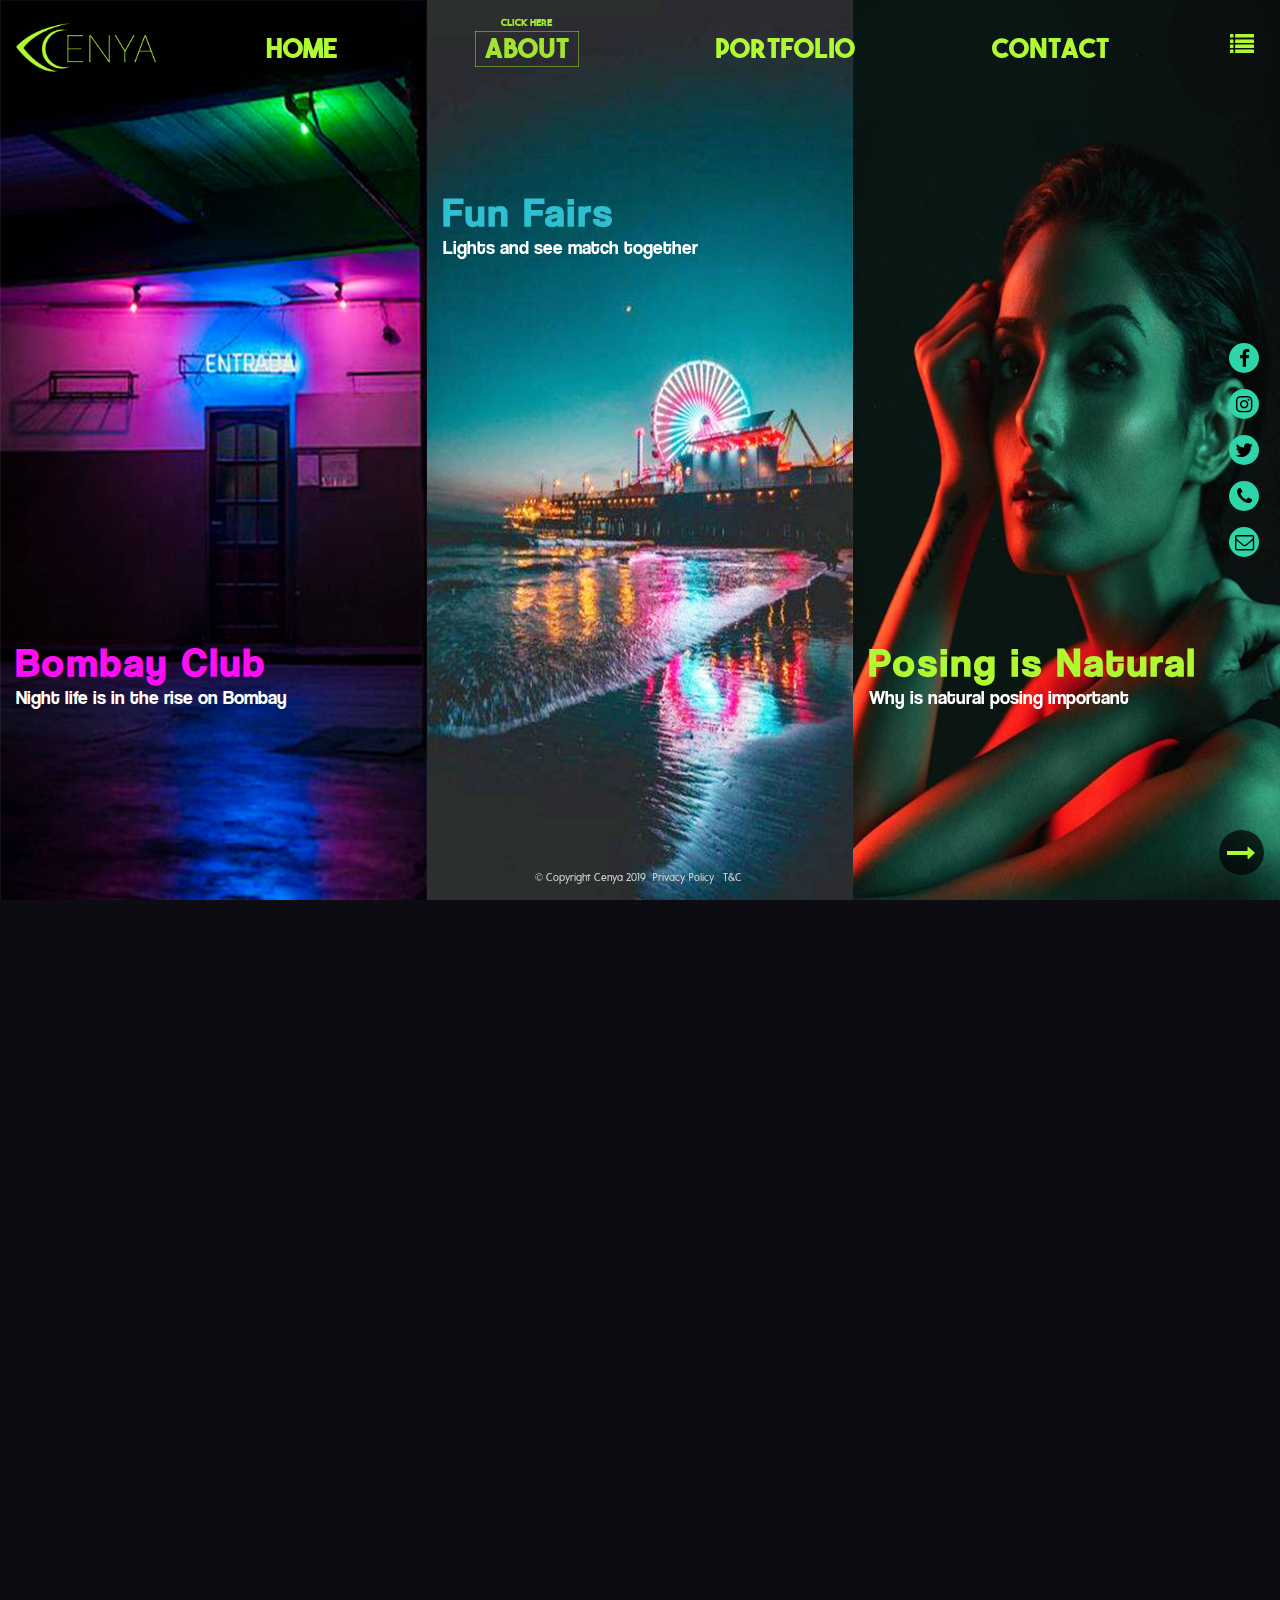
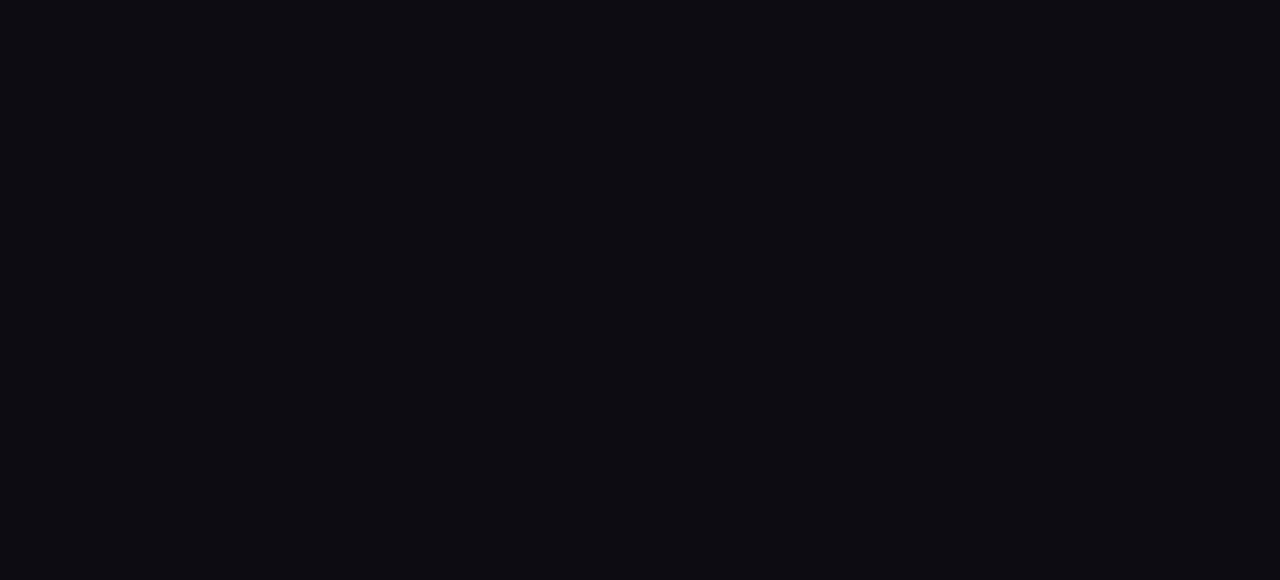
<file: index.html>
<!DOCTYPE html>
<html lang="en">
  <head>
    <meta charset="utf-8">
    <meta http-equiv="X-UA-Compatible" content="IE=edge">
    <meta name="viewport" content="width=device-width, initial-scale=1">
    <title>Cenya</title>
    <link href="https://cdnjs.cloudflare.com/ajax/libs/font-awesome/4.7.0/css/font-awesome.min.css" rel="stylesheet">
    <link href="css/style.css" rel="stylesheet">
    <style>
        @media (min-width: 768px) { 
            nav{display: block !important;}  
        }
    </style>
  </head>
  <body>
    <!-- <div class="loader fade">
        <img src="images/splash.png">
        <div class="title"></div>
    </div> -->
    <div class="socialIcon">
        <ul>
            <li><a href="#" target="_blank"><i class="fa fa-facebook" aria-hidden="true"></i></a></li>
            <li><a href="#" target="_blank"><i class="fa fa-instagram" aria-hidden="true"></i></a></li>
            <li><a href="#" target="_blank"><i class="fa fa-twitter" aria-hidden="true"></i></a></li>
            <li class="desktopOnly">
                <span><a href="tel:+911234567890">+91 1234567890</a></span>
                <a href="contact-us.html"><i class="fa fa-phone" aria-hidden="true"></i></a>
            </li>
            <li class="desktopOnly">
                <span><a href="mailto:info@cenyainc.com">info@cenyainc.com</a></span>
                <a href="contact-us.html"><i class="fa fa-envelope-o" aria-hidden="true"></i></a>
            </li>

            <li class="phoneOnly"><a href="tel:+911234567890"><i class="fa fa-phone" aria-hidden="true"></i></a></li>
            <li class="phoneOnly"><a href="mailto:info@cenyainc.com"><i class="fa fa-envelope-o" aria-hidden="true"></i></a></li>
        </ul>
    </div>
   
    <!-- <div class="menuDiv">
        <div class="closeBtn">
            <span></span>
            <span></span>
        </div>
        <div class="singleMenu singleMenu1">
            <div>
                <a href="about-us.html">About Us</a>
            </div>
        </div>
        <div class="singleMenu singleMenu2">
            <div>
                <a href="portfolio.html">Portfolio</a>
            </div>
        </div>
        <div class="singleMenu singleMenu3">
            <div>
                <a href="contact-us.html">Contact Us</a>
            </div>
        </div>
    </div> -->
    <div class="wrapper">
        <header>
            <a href="index.html"><img src="images/logo.png" alt="logo" class="img-fluid logoImg"></a>
            <nav>
                <div class="closeBtn">
                    <span></span>
                    <span></span>
                </div>
                <ul>
                    <li><a href="index.html">Home</a></li>
                    <li class="activeNav">
                        <a href="about-us.html">
                            <span class="aboutSpan">click here</span>
                            <svg><rect x="0" y="0" fill="none" width="100%" height="100%"/></svg>About
                        </a>
                    </li>
                    <li><a href="portfolio.html">Portfolio</a></li>
                    <li><a href="contact-us.html">Contact</a></li>
                </ul>
            </nav>
            <div class="hamBurgerIcon greenColor">
                <i class="fa fa-list" aria-hidden="true"></i>
            </div>
        </header>
        <main class="w-100 scrollWrapper">
            <div class="d-flex fullHeight sm-flex-wrap slideContainer">
                <div class="slideImage commonSlide">
                    <a href="blog-page.html">
                        <img src="images/slide1.jpg" alt="slide-1" class="img-fluid"/>
                        <div class="contentDiv">
                            <h1 class="purpleColor">Bombay Club</h1>
                            <p>Night life is in the rise on Bombay</p>
                        </div>
                    </a>
                </div>
                <div class="slideImage commonSlide">
                    <a href="blog-page.html">
                        <img src="images/slide2.jpg" alt="slide-1" class="img-fluid"/>
                        <div class="contentDiv">
                            <h1 class="blueColor">Fun Fairs</h1>
                            <p>Lights and see match together</p>
                        </div>
                    </a>
                </div>
                <div class="slideImage commonSlide">
                    <a href="blog-page.html">
                        <img src="images/slide3.jpg" alt="slide-1" class="img-fluid"/>
                        <div class="contentDiv">
                            <h1 class="greenColor">Posing is Natural</h1>
                            <p>Why is natural posing important</p>
                        </div>
                    </a>
                </div>
                <div class="slideImage commonSlide">
                    <a href="blog-page.html">
                        <img src="images/slide4.jpg" alt="slide-1" class="img-fluid"/>
                        <div class="contentDiv">
                            <h1 style="color: #f354ee;">Alien Species Found</h1>
                            
                        </div>
                    </a>
                </div>
                <div class="slideImage commonSlide">
                    <a href="blog-page.html">
                        <img src="images/slide5.jpg" alt="slide-1" class="img-fluid"/>
                        <div class="contentDiv">
                            <h1 style="color: #55f070;">Future 2099</h1>
                            
                        </div>
                    </a>
                </div>
                <div class="slideImage commonSlide">
                    <a href="blog-page.html">
                        <img src="images/slide6.jpg" alt="slide-1" class="img-fluid"/>
                        <div class="contentDiv">
                            <h1 style="color: #32c3fa;">3D Render SSS</h1>
                        </div>
                    </a>
                </div>
            </div>
        </main>
        <div class="arrowsWrap">
            <!-- <span id="prev"><i class="fa fa-long-arrow-left" aria-hidden="true"></i></span> -->
            <span id="next"><i class="fa fa-long-arrow-right" aria-hidden="true"></i></span>
        </div>
        <footer>
            <p>&copy; Copyright Cenya 2019 <span class="tnCPriv"><a href="#" target="_blank">Privacy Policy</a></span> <span class="tnCPriv"><a href="#" target="_blank">T&amp;C</a></span></p>
        </footer>
    </div>
    <script src="js/jquery.min.js"></script>
    <script src="js/TweenMax.min.js"></script>
    <script src="js/ScrollMagic.min.js"></script>
    <script src="js/animation.gsap.js"></script>
    <script src="js/debug.addIndicators.min.js"></script>
    <script src="js/main.js"></script>
  </body>
</html>
</file>
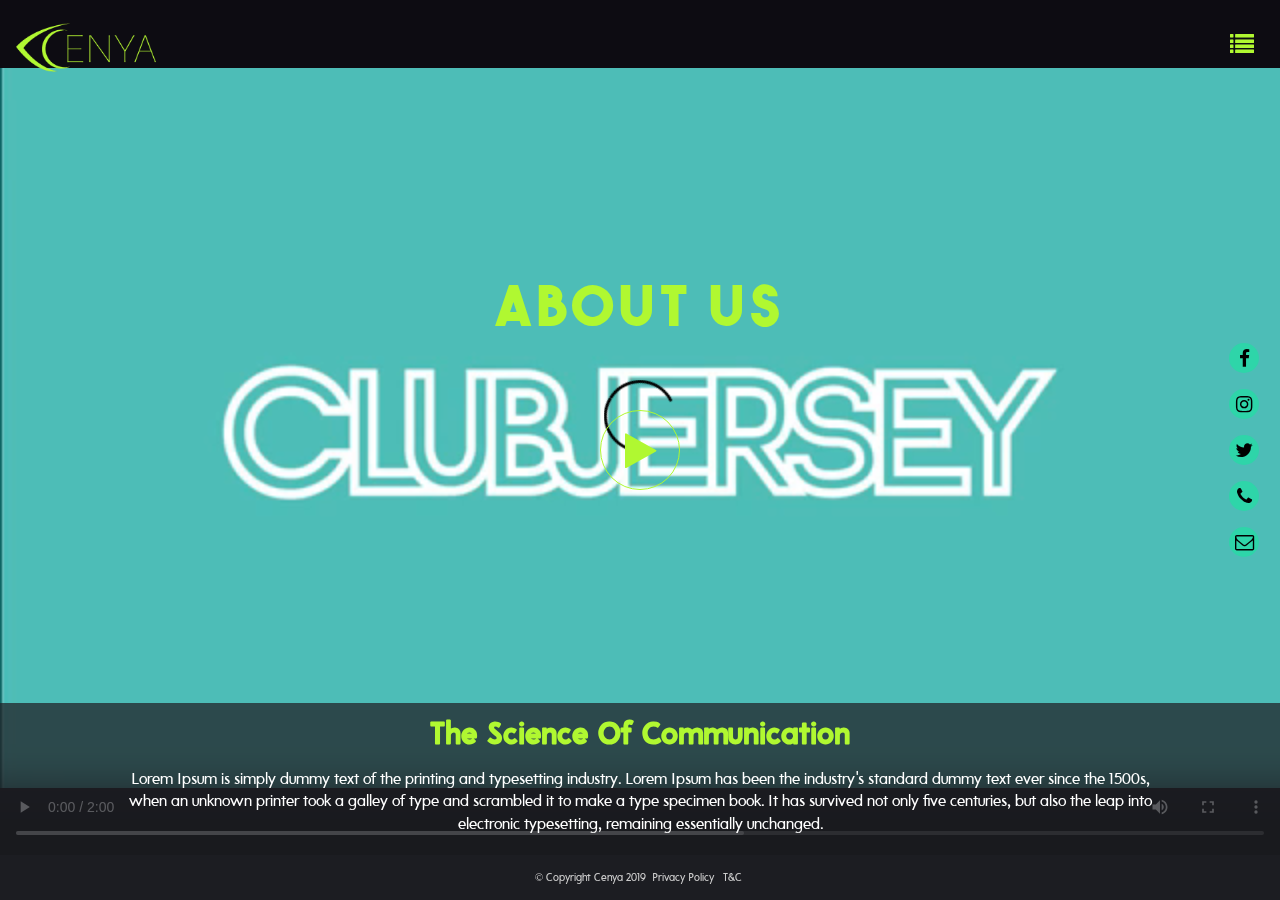
<file: about-us.html>
<!DOCTYPE html>
<html lang="en">
  <head>
    <meta charset="utf-8">
    <meta http-equiv="X-UA-Compatible" content="IE=edge">
    <meta name="viewport" content="width=device-width, initial-scale=1">
    <title>Cenya</title>
    <link href="https://cdnjs.cloudflare.com/ajax/libs/font-awesome/4.7.0/css/font-awesome.min.css" rel="stylesheet">
    <link href="css/style.css" rel="stylesheet">
    
  </head>
  <body>
    <!-- <div class="loader fade">
        <img src="images/splash.png">
        <div class="title"></div>
    </div> -->
    <div class="socialIcon">
        <ul>
            <li><a href="#" target="_blank"><i class="fa fa-facebook" aria-hidden="true"></i></a></li>
            <li><a href="#" target="_blank"><i class="fa fa-instagram" aria-hidden="true"></i></a></li>
            <li><a href="#" target="_blank"><i class="fa fa-twitter" aria-hidden="true"></i></a></li>
            <li class="desktopOnly">
                <span><a href="tel:+911234567890">+91 1234567890</a></span>
                <a href="contact-us.html"><i class="fa fa-phone" aria-hidden="true"></i></a>
            </li>
            <li class="desktopOnly">
                <span><a href="mailto:info@cenyainc.com">info@cenyainc.com</a></span>
                <a href="contact-us.html"><i class="fa fa-envelope-o" aria-hidden="true"></i></a>
            </li>

            <li class="phoneOnly"><a href="tel:+911234567890"><i class="fa fa-phone" aria-hidden="true"></i></a></li>
            <li class="phoneOnly"><a href="mailto:info@cenyainc.com"><i class="fa fa-envelope-o" aria-hidden="true"></i></a></li>
        </ul>
    </div>
    <!-- <div class="menuDiv">
        <div class="closeBtn">
            <span></span>
            <span></span>
        </div>
        <div class="singleMenu singleMenu1">
            <div>
                <a href="about-us.html">About Us</a>
            </div>
        </div>
        <div class="singleMenu singleMenu2">
            <div>
                <a href="portfolio.html">Portfolio</a>
            </div>
        </div>
        <div class="singleMenu singleMenu3">
            <div>
                <a href="contact-us.html">Contact Us</a>
            </div>
        </div>
    </div> -->
    
    <div class="wrapper">
        <header>
            <a href="index.html"><img src="images/logo.png" alt="logo" class="img-fluid logoImg"></a>
            <nav>
                <div class="closeBtn">
                    <span></span>
                    <span></span>
                </div>
                <ul>
                    <li><a href="index.html">Home</a></li>
                    <li class="activeNav">
                        <a href="about-us.html">
                            <span class="aboutSpan">click here</span>
                            <svg><rect x="0" y="0" fill="none" width="100%" height="100%"/></svg>About
                        </a>
                    </li>
                    <li><a href="portfolio.html">Portfolio</a></li>
                    <li><a href="contact-us.html">Contact</a></li>
                </ul>
            </nav>
            <div class="hamBurgerIcon greenColor">
                <i class="fa fa-list" aria-hidden="true"></i>
            </div>
        </header>
        <main class="w-100 d-flex sm-flex-wrap">
            <video class="videoWrap" id="aboutVideo" onended="showAboutContent()" controls>
                <source src="videos/dummy-video.mp4" type="video/mp4">
                Your browser does not support the video tag.
            </video>  
            <h1 class="aboutHeader">About Us</h1>
            <div class="playButton playPause"></div>
            <div class="aboutUsContent">
                <h2>The Science Of Communication</h2>
                <p>Lorem Ipsum is simply dummy text of the printing and typesetting industry. Lorem Ipsum has been the industry's standard dummy text ever since the 1500s, when an unknown printer took a galley of type and scrambled it to make a type specimen book. It has survived not only five centuries, but also the leap into electronic typesetting, remaining essentially unchanged.</p>
            </div>
        </main>
        
        <footer>
            <p>&copy; Copyright Cenya 2019 <span class="tnCPriv"><a href="#" target="_blank">Privacy Policy</a></span> <span class="tnCPriv"><a href="#" target="_blank">T&amp;C</a></span></p>
        </footer>
    </div>
    <script src="js/jquery.min.js"></script>
    <script src="js/TweenMax.min.js"></script>
    <script src="js/ScrollMagic.min.js"></script>
    <script src="js/animation.gsap.js"></script>
    <script src="js/debug.addIndicators.min.js"></script>
    <script src="js/main.js"></script>
    <script>
        $(document).ready(function(){
            var tl = new TimelineMax();
            if ($(window).width() < 767) {
                    console.log('Mobile Device');
                }
                else {
                $(".hamBurgerIcon").mouseenter(function(){
                    tl.fromTo('nav', 0, {display : "none"}, {display : "block", ease: Power2.easeInOut})
                    .fromTo('nav ul', 1, {right : "-100%", opacity: "0"}, {right : "0%",opacity: "1"},"-=0")
                });   
                $("main").mouseenter(function(){
                    tl
                    .fromTo('nav ul', 0, {right : "0%", opacity: "1"}, {right : "-100%",opacity: "0"})
                    .fromTo('nav', 1, {display : "block"}, {display : "none"},"-=0")
                });
            }
        });
        function showAboutContent() {
            $('.aboutUsContent').show()
            $(".playButton").html(`<span><i class="fa fa-play" id="playButton" aria-hidden="true"></i></span>`)
        }
    </script>
  </body>
</html>
</file>
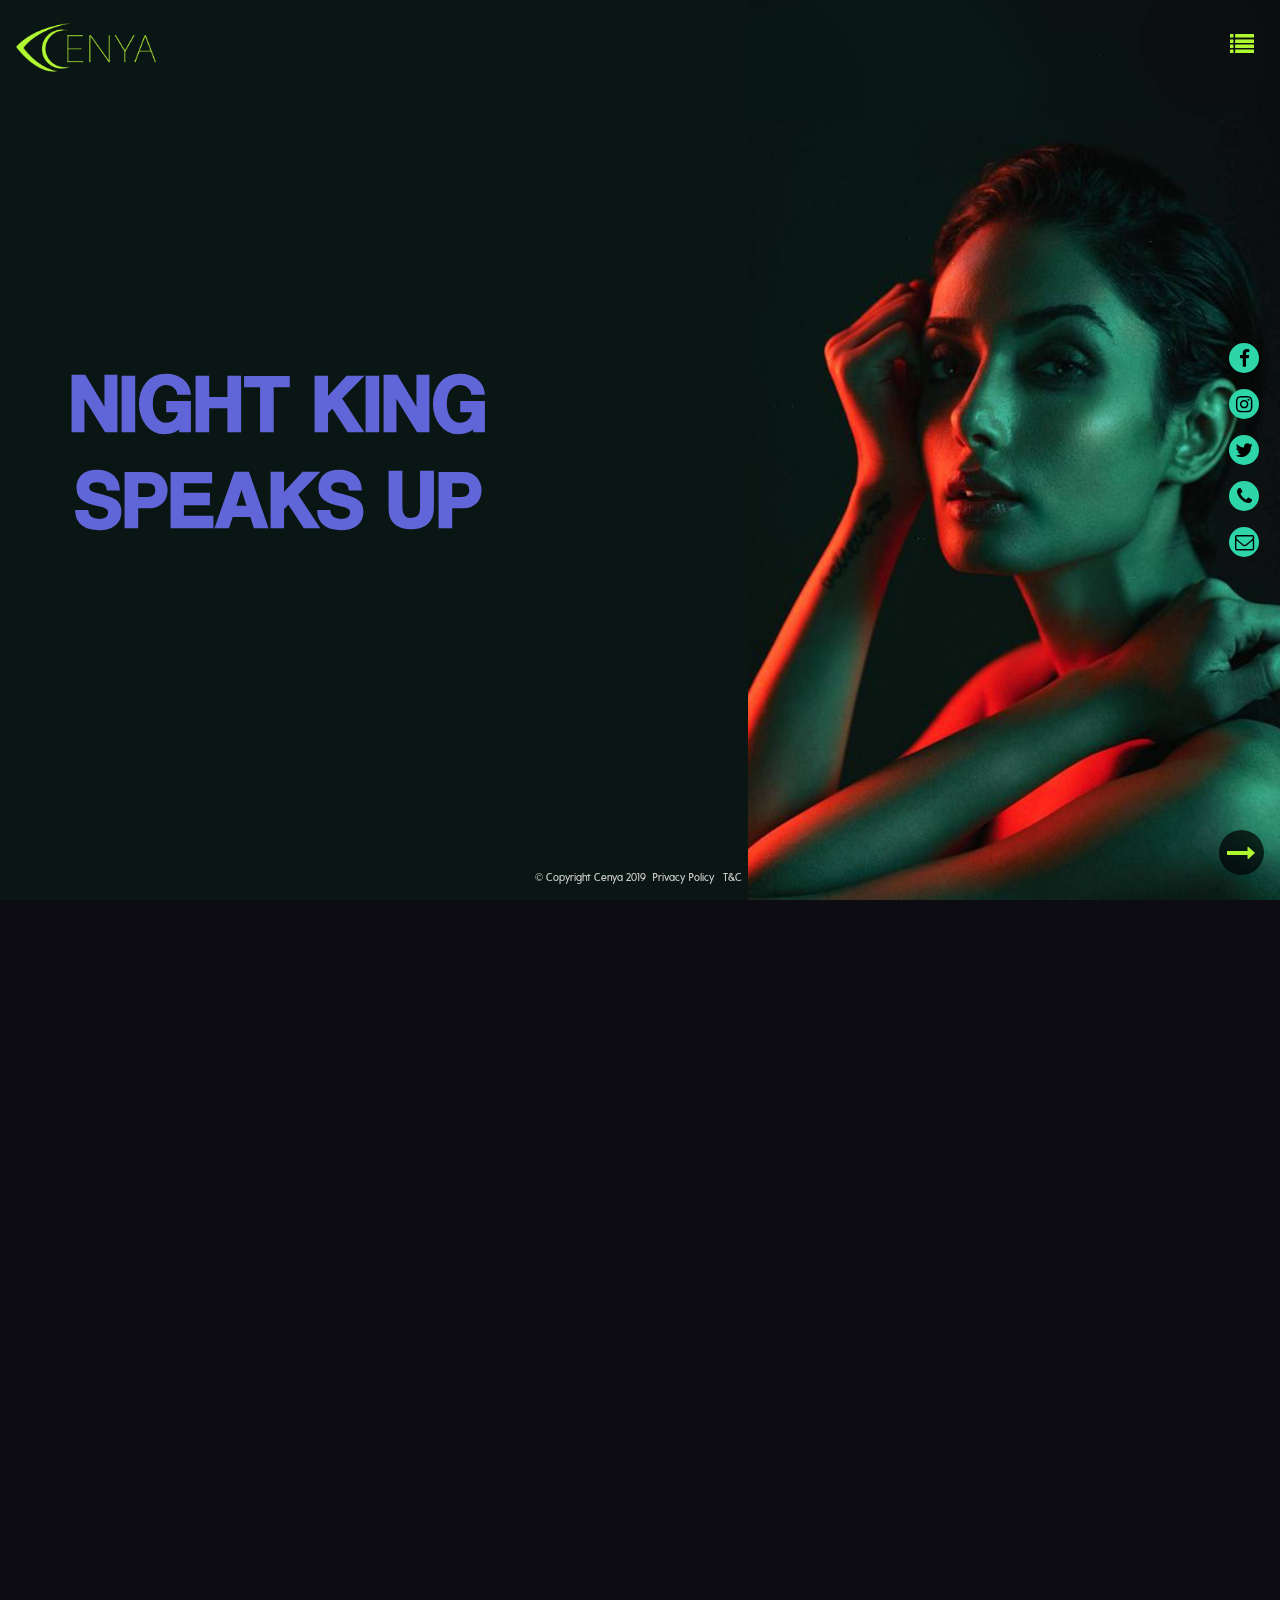
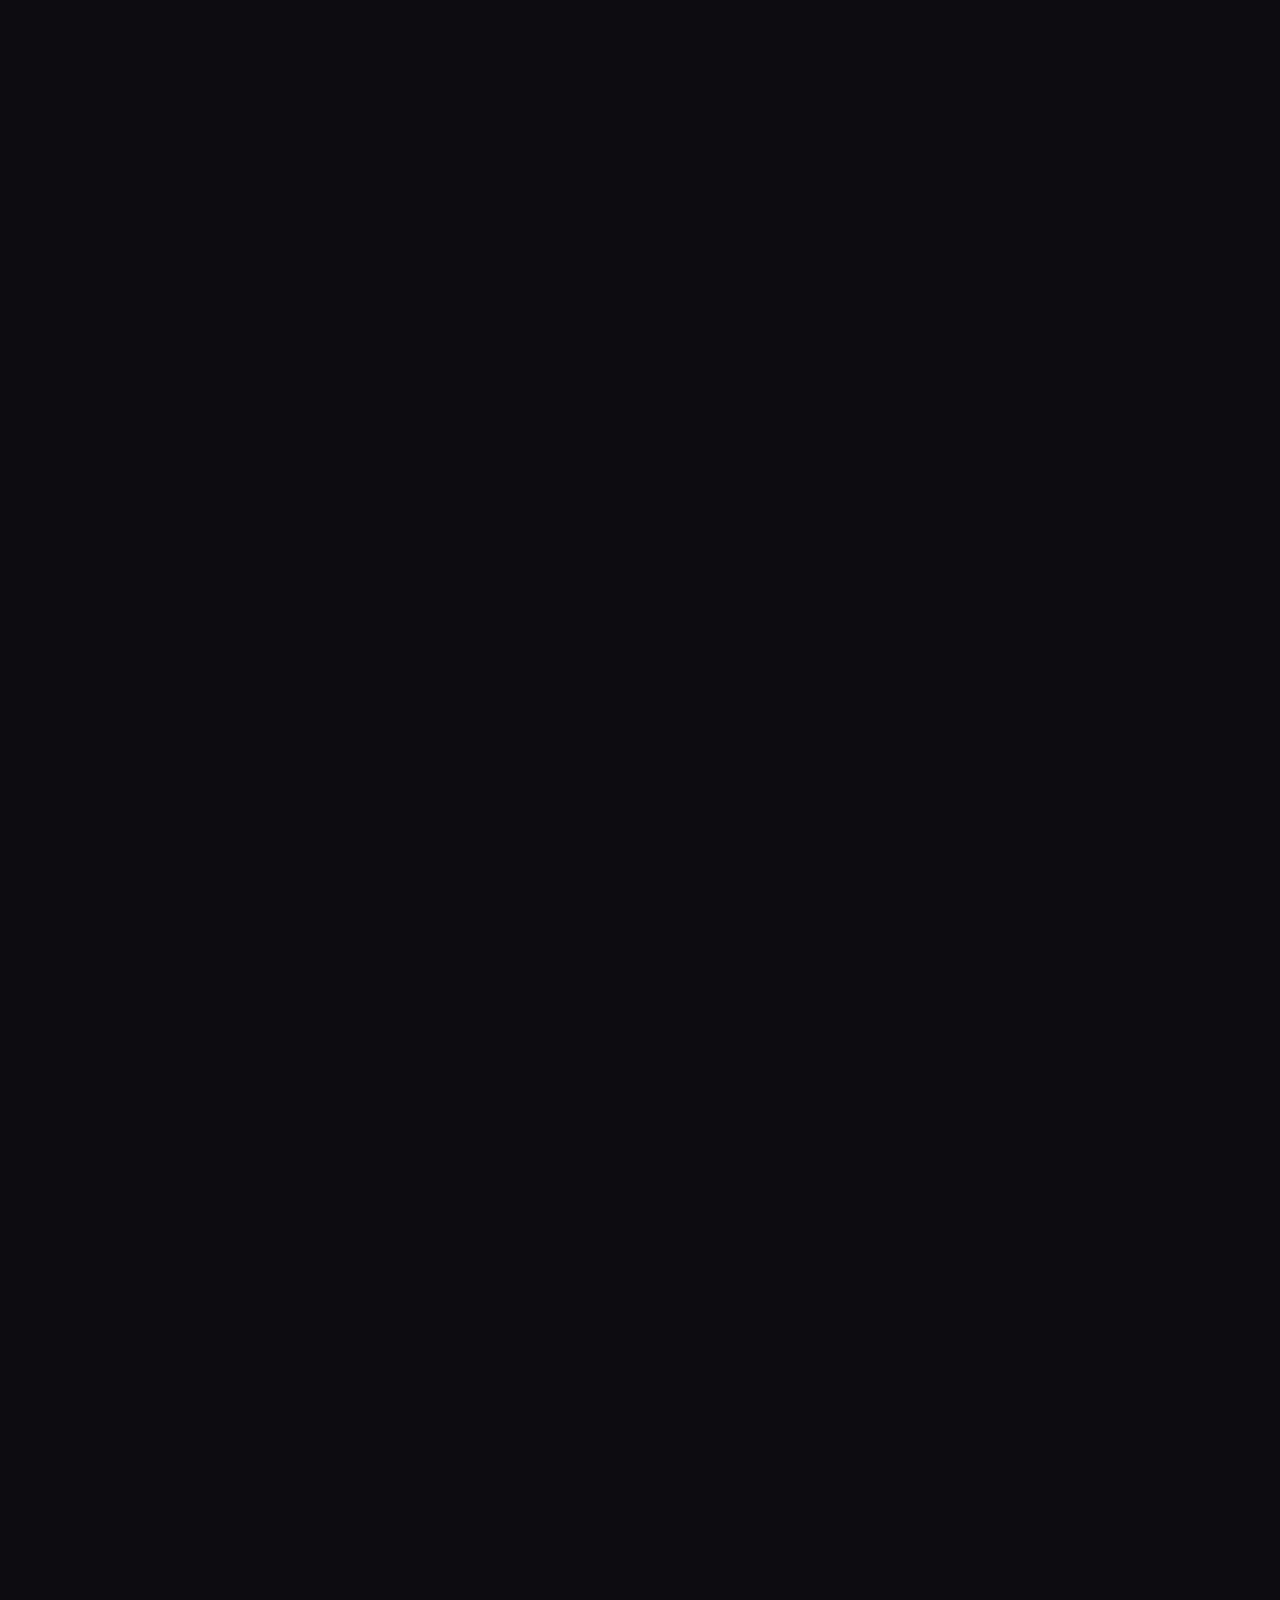
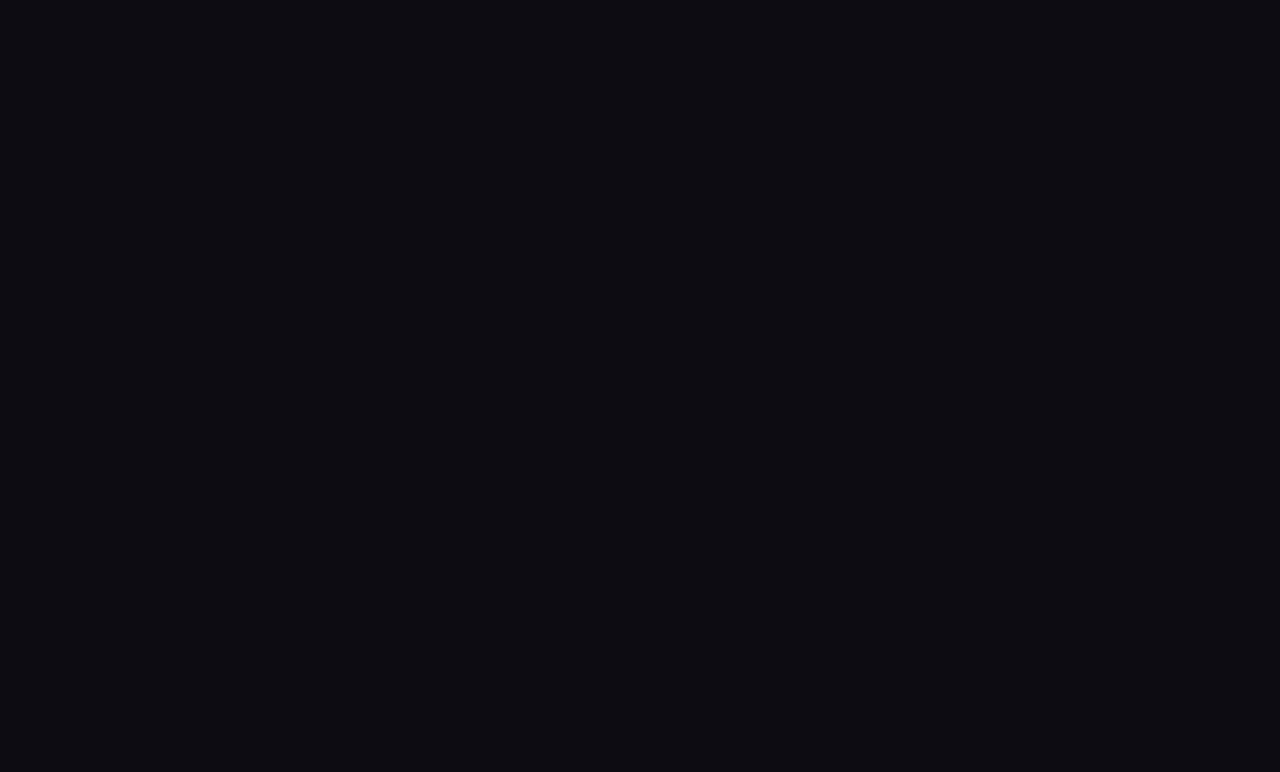
<file: blog-page.html>
<!DOCTYPE html>
<html lang="en">
  <head>
    <meta charset="utf-8">
    <meta http-equiv="X-UA-Compatible" content="IE=edge">
    <meta name="viewport" content="width=device-width, initial-scale=1">
    <title>Cenya</title>
    <link href="https://cdnjs.cloudflare.com/ajax/libs/font-awesome/4.7.0/css/font-awesome.min.css" rel="stylesheet">
    <link href="css/style.css" rel="stylesheet">
  </head>
  <body>
    <!-- <div class="loader fade">
        <img src="images/splash.png">
        <div class="title"></div>
    </div> -->
    <div class="socialIcon">
        <ul>
            <li><a href="#" target="_blank"><i class="fa fa-facebook" aria-hidden="true"></i></a></li>
            <li><a href="#" target="_blank"><i class="fa fa-instagram" aria-hidden="true"></i></a></li>
            <li><a href="#" target="_blank"><i class="fa fa-twitter" aria-hidden="true"></i></a></li>
            <li class="desktopOnly">
                <span><a href="tel:+911234567890">+91 1234567890</a></span>
                <a href="contact-us.html"><i class="fa fa-phone" aria-hidden="true"></i></a>
            </li>
            <li class="desktopOnly">
                <span><a href="mailto:info@cenyainc.com">info@cenyainc.com</a></span>
                <a href="contact-us.html"><i class="fa fa-envelope-o" aria-hidden="true"></i></a>
            </li>

            <li class="phoneOnly"><a href="tel:+911234567890"><i class="fa fa-phone" aria-hidden="true"></i></a></li>
            <li class="phoneOnly"><a href="mailto:info@cenyainc.com"><i class="fa fa-envelope-o" aria-hidden="true"></i></a></li>
        </ul>
    </div>
    <!-- <div class="menuDiv">
        <div class="closeBtn">
            <span></span>
            <span></span>
        </div>
        <div class="singleMenu singleMenu1">
            <div>
                <a href="about-us.html">About Us</a>
            </div>
        </div>
        <div class="singleMenu singleMenu2">
            <div>
                <a href="portfolio.html">Portfolio</a>
            </div>
        </div>
        <div class="singleMenu singleMenu3">
            <div>
                <a href="contact-us.html">Contact Us</a>
            </div>
        </div>
    </div> -->
    <div class="wrapper">
        <header>
            <a href="index.html"><img src="images/logo.png" alt="logo" class="img-fluid logoImg"></a>
            <nav>
                <div class="closeBtn">
                    <span></span>
                    <span></span>
                </div>
                <ul>
                    <li><a href="index.html">Home</a></li>
                    <li class="activeNav">
                        <a href="about-us.html">
                            <span class="aboutSpan">click here</span>
                            <svg><rect x="0" y="0" fill="none" width="100%" height="100%"/></svg>About
                        </a>
                    </li>
                    <li><a href="portfolio.html">Portfolio</a></li>
                    <li><a href="contact-us.html">Contact</a></li>
                </ul>
            </nav>
            <div class="hamBurgerIcon greenColor">
                <i class="fa fa-list" aria-hidden="true"></i>
            </div>
        </header>
        <main class="w-100 scrollWrapper">
            <div class="d-flex fullHeight sm-flex-wrap slideContainer">
                <div class="fullDIv commonSlide" style="background: #0a1614;">
                    <img src="images/slide3.jpg" alt="blogPgae"  class="bigImage"/>
                    <div class="blogContentWrap">
                        <h1 style="color: #6066d8;">Night King Speaks Up</h1>
                    </div>
                </div>
                
                <!-- <div class="flex-30 fullHeight flexContent leftTextConetnt commonSlide" style="background: #1094a0;display: flex;justify-content: flex-end;">
                    <h2>Acheivements</h2>
                    <p>Awards & Acheivements</p>
                    <h2>Products</h2>
                    <p>Initiative</p>
                    <h2>Website</h2>
                    <p>www.cenyainc.con</p>
                </div> -->
                <div class="flex-70 fullHeight commonSlide flexReverse" style="background: #1a1a1a;">
                    <div class="d-flex w-100 flexContent height50">
                        <h3 class="blogInnerTitle" style="color: #12f05b;">It Was A Political Uprising. We Weren’t The Bad Guys</h3>
                        <p>An ancient people with a rich history are arbitrarily alienated. The state declares them an enemy of mankind and blocks them off from the rest of the world with a giant wall. I call that fascist. Wouldn’t you lead an army in revolt against that?</p>
                    </div>
                    <div class="d-flex w-100 horizontalImg height50">
                        <img src="images/blog-2.jpg" alt="blogPgae"  class=""/>
                    </div>
                </div>
                   
                
                <!-- <div class="flex-30 flexContent leftTextConetnt fullHeight commonSlide" style="background: #a51133;display: flex;justify-content: flex-end;">
                    <h2>Acheivements</h2>
                    <p>Awards & Acheivements</p>
                    <h2>Products</h2>
                    <p>Initiative</p>
                    <h2>Website</h2>
                    <p>www.cenyainc.con</p>
                </div> -->
                <div class="flex-70 fullHeight commonSlide" style="background: #1a1a1a;">
                    <div class="d-flex w-100 horizontalImg height50">
                        <img src="images/blog-2.jpg" alt="blogPgae"  class=""/>
                    </div>
                    <div class="d-flex w-100 flexContent height50">
                        <h3 class="blogInnerTitle" style="color: #12f05b;">It Was A Political Uprising. We Weren’t The Bad Guys</h3>
                        <p>I was human too, before the Children of The Forest decided to magic me into an unnatural being. They took away my life (how I miss you, Baela) because they couldn’t hold their own against the First Men. I was forced to become the Night King, a weapon that killed on their command. </p>
                    </div>
                </div>
                    
                <div class="fullDIv commonSlide">
                    <div class="d-flex sm-flex-wrap fullHeight" style="background: #242c6b;">
                        <div class="flex">
                            <img src="images/blog-4.jpg" alt="blogPgae"  class="blogImage"/>
                        </div>
                        <div class="flex flexContent">
                            <h2 style="color: #ecff0f;">It Was A Political Uprising. We Weren’t The Bad Guys</h2>
                            <p style="text-align: left;">That’s when realisation struck. Humans would never stop in their pursuit of power or money. There would always be wars and deaths. They even manipulated their own species to achieve their goals. Look at Bran. What proof do you have that I wanted to ‘erase the memory of the living’? His word against my getting-killed-before-speaking-a-line-of-dialogue. And now he’s the king.</p>
                            <p style="text-align: left;">I just wanted to break this wheel of power. I dreamt of a world without class barriers, where a peasant from the riverlands was no different from the tyrannical ruler who he paid levies to. A world where your ‘station’ of birth didn’t matter. That is what the White Walkers were: a revolution. Had we won, you would have seen real progress in Westeros. </p>
                            <p style="text-align: left;">How is that different from Daenerys’ vision? Unlike her, I wouldn’t have gone mad and burnt everyone (which I tried warning people about through very obvious symbols). You gave her love and adoration, and she gave you grief and death. Atleast with me, one could still have an afterlife. </p>
                            <p style="text-align: left;">It’s not over yet. Like the Greyjoys say, “What is dead may never die”. The Long Night will come again. And I will prevail.</p>
                        </div>
                    </div>
                </div>
                
            </div>
        </main>
        <div class="arrowsWrap">
            <!-- <span id="prev"><i class="fa fa-long-arrow-left" aria-hidden="true"></i></span> -->
            <span id="next"><i class="fa fa-long-arrow-right" aria-hidden="true"></i></span>
        </div>
        <footer>
            <p>&copy; Copyright Cenya 2019 <span class="tnCPriv"><a href="#" target="_blank">Privacy Policy</a></span> <span class="tnCPriv"><a href="#" target="_blank">T&amp;C</a></span></p>
        </footer>
    </div>
    <script src="js/jquery.min.js"></script>
    <script src="js/TweenMax.min.js"></script>
    <script src="js/ScrollMagic.min.js"></script>
    <script src="js/animation.gsap.js"></script>
    <script src="js/debug.addIndicators.min.js"></script>
    <script src="js/main.js"></script>
    <script>
        $(document).ready(function(){
            var tl = new TimelineMax();
            if ($(window).width() < 767) {
                    console.log('Mobile Device');
                }
                else {
                $(".hamBurgerIcon").mouseenter(function(){
                    tl.fromTo('nav', 0, {display : "none"}, {display : "block", ease: Power2.easeInOut})
                    .fromTo('nav ul', 1, {right : "-100%", opacity: "0"}, {right : "0%",opacity: "1"},"-=0")
                });   
                $("main").mouseenter(function(){
                    tl
                    .fromTo('nav ul', 0, {right : "0%", opacity: "1"}, {right : "-100%",opacity: "0"})
                    .fromTo('nav', 1, {display : "block"}, {display : "none"},"-=0")
                });
            }
        });
    </script>
  </body>
</html>
</file>
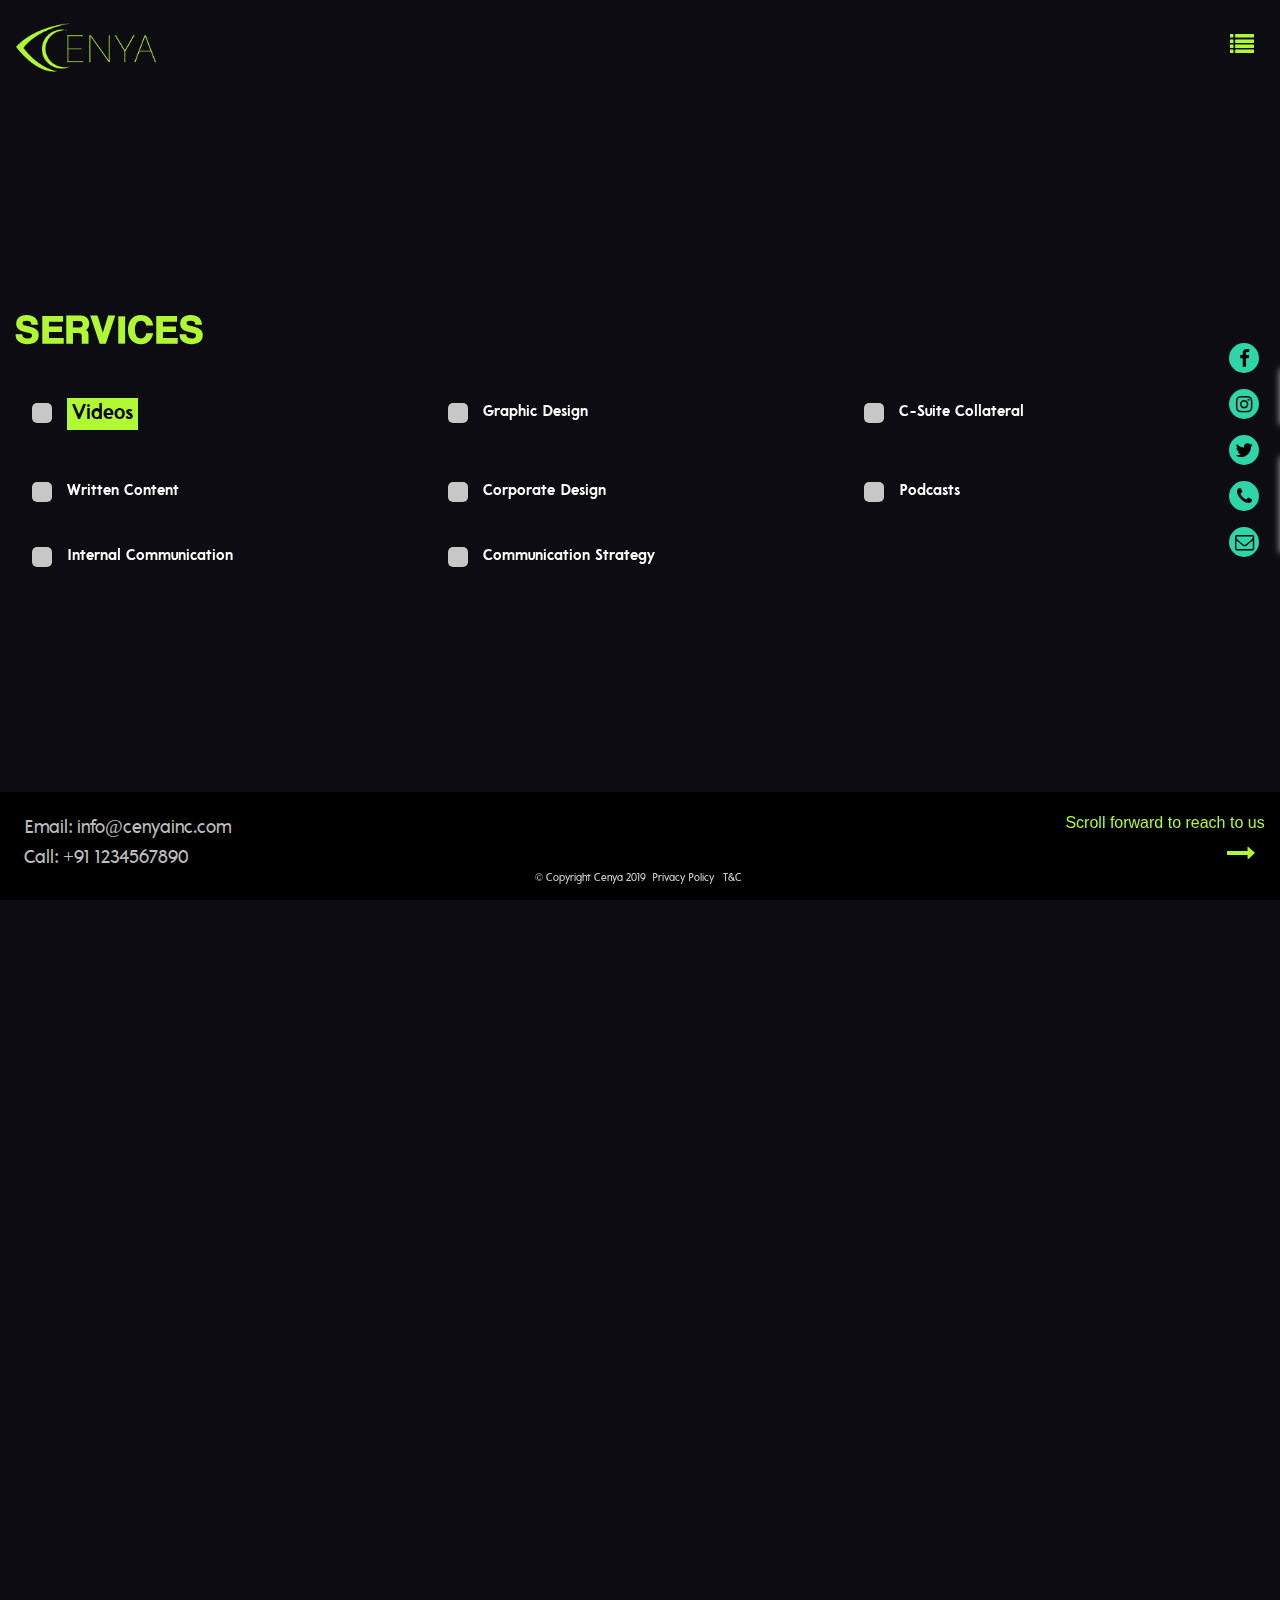
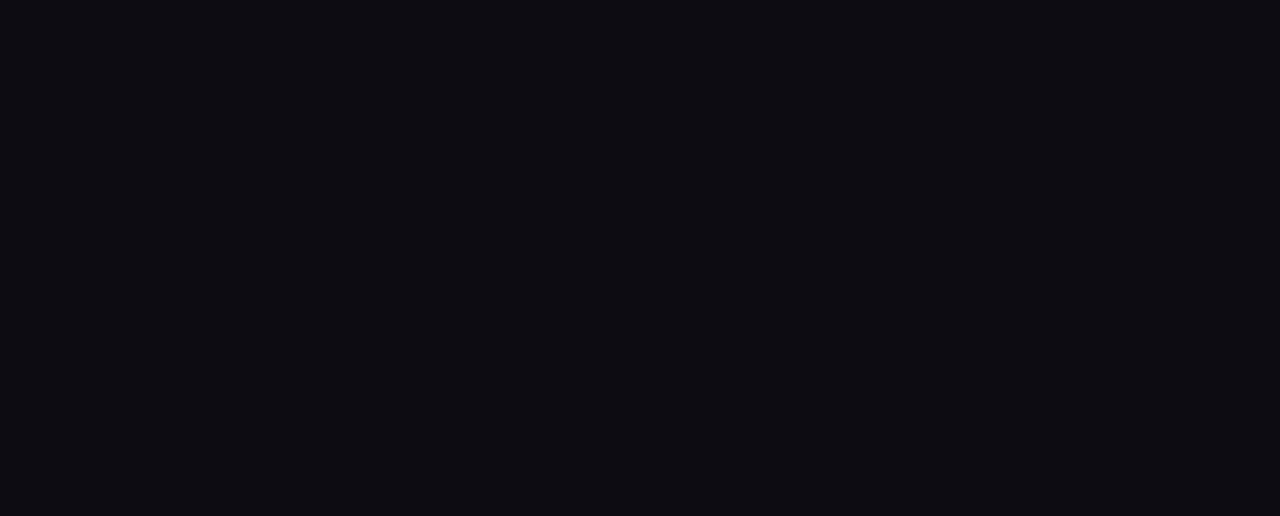
<file: contact-us.html>
<!DOCTYPE html>
<html lang="en">
  <head>
    <meta charset="utf-8">
    <meta http-equiv="X-UA-Compatible" content="IE=edge">
    <meta name="viewport" content="width=device-width, initial-scale=1">
    <title>Cenya</title>
    <link href="https://cdnjs.cloudflare.com/ajax/libs/font-awesome/4.7.0/css/font-awesome.min.css" rel="stylesheet">
    <link href="css/style.css" rel="stylesheet">
    
  </head>
  <body>
    <!-- <div class="loader fade">
        <img src="images/splash.png">
        <div class="title"></div>
    </div> -->
    <div class="overLay"></div>
    <div class="thankYouPop">
        <h1>Thanks for reaching out to us.</h1>
        <p>Your query has been successfully submitted. We will get back to you in 24 hours.</p>
    </div>
    <div class="socialIcon">
        <ul>
            <li><a href="#" target="_blank"><i class="fa fa-facebook" aria-hidden="true"></i></a></li>
            <li><a href="#" target="_blank"><i class="fa fa-instagram" aria-hidden="true"></i></a></li>
            <li><a href="#" target="_blank"><i class="fa fa-twitter" aria-hidden="true"></i></a></li>
            <li class="desktopOnly">
                <span><a href="tel:+911234567890">+91 1234567890</a></span>
                <a href="contact-us.html"><i class="fa fa-phone" aria-hidden="true"></i></a>
            </li>
            <li class="desktopOnly">
                <span><a href="mailto:info@cenyainc.com">info@cenyainc.com</a></span>
                <a href="contact-us.html"><i class="fa fa-envelope-o" aria-hidden="true"></i></a>
            </li>

            <li class="phoneOnly"><a href="tel:+911234567890"><i class="fa fa-phone" aria-hidden="true"></i></a></li>
            <li class="phoneOnly"><a href="mailto:info@cenyainc.com"><i class="fa fa-envelope-o" aria-hidden="true"></i></a></li>
        </ul>
    </div>
    <!-- <div class="menuDiv">
        <div class="closeBtn">
            <span></span>
            <span></span>
        </div>
        <div class="singleMenu singleMenu1">
            <div>
                <a href="about-us.html">About Us</a>
            </div>
        </div>
        <div class="singleMenu singleMenu2">
            <div>
                <a href="portfolio.html">Portfolio</a>
            </div>
        </div>
        <div class="singleMenu singleMenu3">
            <div>
                <a href="contact-us.html">Contact Us</a>
            </div>
        </div>
    </div> -->
    
    <div class="wrapper">
        <header>
            <a href="index.html"><img src="images/logo.png" alt="logo" class="img-fluid logoImg"></a>
            <nav>
                <div class="closeBtn">
                    <span></span>
                    <span></span>
                </div>
                <ul>
                    <li><a href="index.html">Home</a></li>
                    <li class="activeNav">
                        <a href="about-us.html">
                            <span class="aboutSpan">click here</span>
                            <svg><rect x="0" y="0" fill="none" width="100%" height="100%"/></svg>About
                        </a>
                    </li>
                    <li><a href="portfolio.html">Portfolio</a></li>
                    <li><a href="contact-us.html">Contact</a></li>
                </ul>
            </nav>
            <div class="hamBurgerIcon greenColor">
                <i class="fa fa-list" aria-hidden="true"></i>
            </div>
        </header>
        <main class="w-100 d-flex contactUsMain scrollWrapper sm-flex-wrap">
            <div class="padding slideContainer w-100">
                
                <form class="w-100 formWrap sm-flex-wrap ">
                    <!-- <h2>Services</h2> -->
                    <div class="selectBoxesWrap w-100 commonSlide">
                        <h1 class="commonHeader w-100" style="text-align: left;">SERVICES</h1>
                        <div class="display-inline">
                            <label class="container">
                                <input type="checkbox">
                                <span class="videoLabel">
                                    Videos
                                </span>
                                <span class="checkmark"></span>
                            </label>
                        </div>
                        
                        <div class="display-inline">
                            <label class="container">
                                <input type="checkbox">
                                <span class="labelLabel">
                                    Graphic Design
                                </span>
                                <span class="checkmark"></span>
                            </label>
                        </div>
                        <div class="display-inline">
                            <label class="container">
                                <input type="checkbox">
                                <span class="labelLabel">
                                    C-Suite Collateral
                                </span>
                                <span class="checkmark"></span>
                            </label>
                        </div>
                        <div class="display-inline">
                            <label class="container">
                                <input type="checkbox">
                                <span class="labelLabel">
                                    Written Content
                                </span>
                                <span class="checkmark"></span>
                            </label>
                        </div>
                        <div class="display-inline">
                            <label class="container">
                                <input type="checkbox">
                                <span class="labelLabel">
                                    Corporate Design
                                </span>
                                <span class="checkmark"></span>
                            </label>
                        </div>
                        <div class="display-inline">
                            <label class="container">
                                <input type="checkbox">
                                <span class="labelLabel">
                                    Podcasts
                                </span>
                                <span class="checkmark"></span>
                            </label>
                        </div>
                        <div class="display-inline">
                            <label class="container">
                                <input type="checkbox">
                                <span class="labelLabel">
                                    Internal Communication
                                </span>
                                <span class="checkmark"></span>
                            </label>
                        </div>
                        
                        <div class="display-inline">
                            <label class="container">
                                <input type="checkbox">
                                <span class="labelLabel">
                                    Communication Strategy
                                </span>
                                <span class="checkmark"></span>
                            </label>
                        </div>
                        
                    </div>
                    <div class="commonSlide flex-1 contactFieldWrap">
                        <h1 class="commonHeader w-100">Reach Out to Us</h1>
                        <div class="form-group">
                            <input type="text" placeholder="Name" name="name" id="name"/>
                            <span class="errorMessage">Error Message to be displayed</span>
                        </div>
                        <div class="form-group">
                            <input type="email" placeholder="Email" name="email" id="email"/>
                            <span class="errorMessage">Error Message to be displayed</span>
                        </div>
                        <div class="form-group">
                            <input type="text" placeholder="Mobile Number" name="mobileNum" id="mobileNum"/>
                            <span class="errorMessage">Error Message to be displayed</span>
                        </div>
                        <div class="form-group w-100 flex-1">
                            <textarea name="message" id=""rows="3">Your Message</textarea>
                            <span class="errorMessage">Error Message to be displayed</span>
                        </div>
                        <div class="d-flex" style="justify-content: center;width: 100%;">
                            <button type="submit" class="submitBtn">Submit</button>
                        </div>
                    </div>
                    
                </form>
                
            </div>
            <div class="emailCallWrap">
                <p><a href="mailto:info@cenyainc.com">Email: info@cenyainc.com</a></p>
                <p><a href="tel:+911234567890">Call: +91 1234567890</a></p>
            </div>
        </main>
        <div class="arrowsWrap">
            <!-- <span id="prev"><i class="fa fa-long-arrow-left" aria-hidden="true"></i></span> -->
            <p class="scrollForward">Scroll forward to reach to us</p>
            <span id="next"><i class="fa fa-long-arrow-right" aria-hidden="true"></i></span>
        </div>
        <footer>
            <p>&copy; Copyright Cenya 2019 <span class="tnCPriv"><a href="#" target="_blank">Privacy Policy</a></span> <span class="tnCPriv"><a href="#" target="_blank">T&amp;C</a></span></p>
        </footer>
    </div>
    <script src="js/jquery.min.js"></script>
    <script src="js/TweenMax.min.js"></script>
    <script src="js/ScrollMagic.min.js"></script>
    <script src="js/animation.gsap.js"></script>
    <script src="js/debug.addIndicators.min.js"></script>
    <script src="js/main.js"></script>
    <script>
        $(document).ready(function(){
            var tl = new TimelineMax();
            if ($(window).width() < 767) {
                    console.log('Mobile Device');
                }
                else {
                $(".hamBurgerIcon").mouseenter(function(){
                    tl.fromTo('nav', 0, {display : "none"}, {display : "block", ease: Power2.easeInOut})
                    .fromTo('nav ul', 1, {right : "-100%", opacity: "0"}, {right : "0%",opacity: "1"},"-=0")
                });   
                $("main").mouseenter(function(){
                    tl
                    .fromTo('nav ul', 0, {right : "0%", opacity: "1"}, {right : "-100%",opacity: "0"})
                    .fromTo('nav', 1, {display : "block"}, {display : "none"},"-=0")
                });
            }
        });
    </script>
    
   
    
  </body>
</html>
</file>
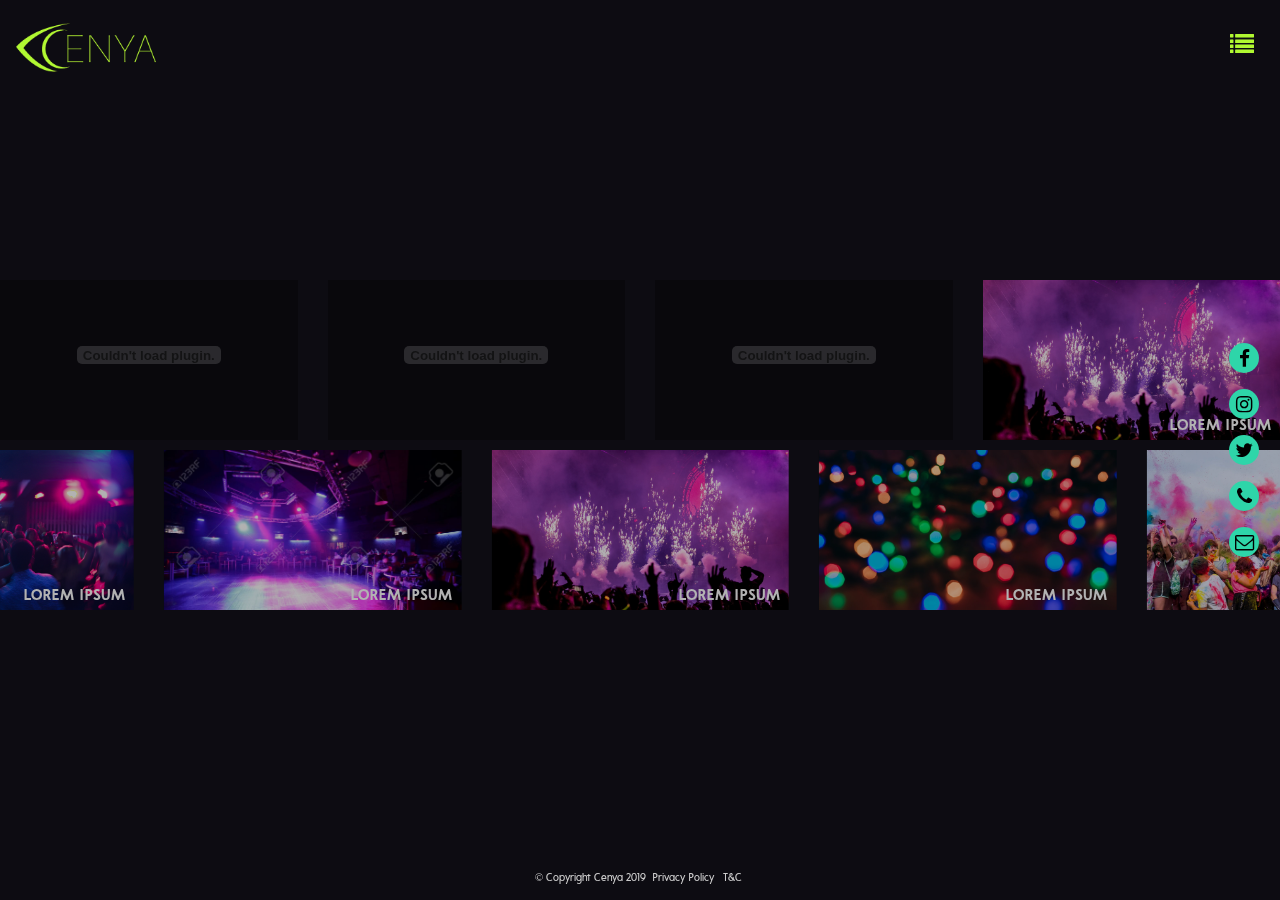
<file: portfolio.html>
<!DOCTYPE html>
<html lang="en">
  <head>
    <meta charset="utf-8">
    <meta http-equiv="X-UA-Compatible" content="IE=edge">
    <meta name="viewport" content="width=device-width, initial-scale=1">
    <title>Cenya</title>
    <link href="https://cdnjs.cloudflare.com/ajax/libs/font-awesome/4.7.0/css/font-awesome.min.css" rel="stylesheet">
    <link href="css/swiper.min.css" rel="stylesheet">
    <link href="css/magnific-popup.css" rel="stylesheet">
    <link href="css/style.css" rel="stylesheet">
  </head>
  <body>
    <div class="socialIcon">
        <ul>
            <li><a href="#" target="_blank"><i class="fa fa-facebook" aria-hidden="true"></i></a></li>
            <li><a href="#" target="_blank"><i class="fa fa-instagram" aria-hidden="true"></i></a></li>
            <li><a href="#" target="_blank"><i class="fa fa-twitter" aria-hidden="true"></i></a></li>
            <li class="desktopOnly">
                <span><a href="tel:+911234567890">+91 1234567890</a></span>
                <a href="contact-us.html"><i class="fa fa-phone" aria-hidden="true"></i></a>
            </li>
            <li class="desktopOnly">
                <span><a href="mailto:info@cenyainc.com">info@cenyainc.com</a></span>
                <a href="contact-us.html"><i class="fa fa-envelope-o" aria-hidden="true"></i></a>
            </li>

            <li class="phoneOnly"><a href="tel:+911234567890"><i class="fa fa-phone" aria-hidden="true"></i></a></li>
            <li class="phoneOnly"><a href="mailto:info@cenyainc.com"><i class="fa fa-envelope-o" aria-hidden="true"></i></a></li>
        </ul>
    </div>
    <!-- <div class="menuDiv">
        <div class="closeBtn">
            <span></span>
            <span></span>
        </div>
        <div class="singleMenu singleMenu1">
            <div>
                <a href="about-us.html">About Us</a>
            </div>
        </div>
        <div class="singleMenu singleMenu2">
            <div>
                <a href="portfolio.html">Portfolio</a>
            </div>
        </div>
        <div class="singleMenu singleMenu3">
            <div>
                <a href="contact-us.html">Contact Us</a>
            </div>
        </div>
    </div> -->
  
    <div class="wrapper">
        <header>
            <a href="index.html"><img src="images/logo.png" alt="logo" class="img-fluid logoImg"></a>
            <nav>
              <div class="closeBtn">
                  <span></span>
                  <span></span>
              </div>
              <ul>
                <li><a href="index.html">Home</a></li>
                <li class="activeNav">
                  <a href="about-us.html">
                    <span class="aboutSpan">click here</span>
                    <svg><rect x="0" y="0" fill="none" width="100%" height="100%"/></svg>About
                  </a>
                </li>
                <li><a href="portfolio.html">Portfolio</a></li>
                <li><a href="contact-us.html">Contact</a></li>
              </ul>
            </nav>
            <div class="hamBurgerIcon greenColor">
                <i class="fa fa-list" aria-hidden="true"></i>
            </div>
        </header>
        <main class="w-100">
            <div class="galleryWrap">
                <div class="swiper-container gallery-top">
                  <div class="swiper-wrapper popup-gallery">
                      <div class="swiper-slide">
                          <a class="pdf-link" href="images/gallery/Deepak-Jalhan-Femina-Spa-n-Salon-1.pdf" title="Into The Blue">
                            <embed src="images/gallery/Deepak-Jalhan-Femina-Spa-n-Salon-1.pdf" class="w-100" type="application/pdf">
                            <!-- <span class="smallTitle">Lorem Ipsum</span> -->
                          </a>
                      </div>
                      <div class="swiper-slide">
                          <a class="pdf-link" href="images/gallery/Deepak-Jalhan-Femina-Spa-n-Salon-2.pdf" title="Into The Blue">
                            <embed src="images/gallery/Deepak-Jalhan-Femina-Spa-n-Salon-2.pdf" class="w-100" type="application/pdf">
                            <!-- <span class="smallTitle">Lorem Ipsum</span> -->
                          </a>
                      </div>
                      <div class="swiper-slide">
                          <a class="pdf-link" href="images/gallery/Shy-Kalra-Femina.pdf" title="Into The Blue">
                            <embed src="images/gallery/Shy-Kalra-Femina.pdf" class="w-100" type="application/pdf">
                            <!-- <span class="smallTitle">Lorem Ipsum</span> -->
                          </a>
                      </div>
                      <div class="swiper-slide">
                          <a class="image-link" href="images/gallery/portfolio-1.jpeg" title="Into The Blue">
                            <img src="images/gallery/portfolio-1.jpeg" alt=""/>
                            <span class="smallTitle">Lorem Ipsum</span>
                          </a>
                      </div>
                      <div class="swiper-slide">
                          <a class="image-link" href="images/gallery/portfolio-2.jpeg" title="Lorem Ipsum is simply dummy text of the printing and typesetting industry. Lorem Ipsum has been the industry's standard dummy text ever since the 1500s, when an unknown printer took a galley of type and scrambled it to make a type specimen book. "><img class="" src="images/gallery/portfolio-2.jpeg" alt=""/>
                          <span class="smallTitle">Lorem Ipsum</span></a>
                          
                      </div>
                      <div class="swiper-slide">
                          <a class="video-link" href="videos/dummy-video.mp4">
                            <img class="" src="images/gallery/portfolio-3.jpeg" alt=""/>  
                            <span class="smallTitle">Lorem Ipsum</span>
                          </a>
                      </div>
                      <div class="swiper-slide">
                          <a class="pdf-link" href="images/gallery/brastory-Marie-Claire.pdf" title="Into The Blue">
                            <embed src="images/gallery/brastory-Marie-Claire.pdf" class="w-100" type="application/pdf">
                            <!-- <span class="smallTitle">Lorem Ipsum</span> -->
                          </a>
                      </div>
                      <div class="swiper-slide">
                          <a class="video-link" href="images/gallery/portfolio-5.jpeg">
                            <img class="" src="images/gallery/portfolio-5.jpeg" alt=""/> 
                            <span class="smallTitle">Lorem Ipsum</span> 
                          </a>
                      </div>
                      <div class="swiper-slide">
                          <a class="video-link" href="images/gallery/portfolio-6.jpeg">
                            <img class="" src="images/gallery/portfolio-6.jpeg" alt=""/> 
                            <span class="smallTitle">Lorem Ipsum</span> 
                          </a>
                      </div>
                  </div>
                </div>

                <div class="swiper-container gallery-thumbs" dir="rtl">
                    <div class="swiper-wrapper popup-gallery">
                        <div class="swiper-slide">
                            <a class="image-link" href="images/gallery/portfolio-1.jpeg" title="Into The Blue">
                              <img src="images/gallery/portfolio-1.jpeg" alt=""/>
                              <span class="smallTitle">Lorem Ipsum</span>
                            </a>
                        </div>
                        <div class="swiper-slide">
                            <a class="image-link" href="images/gallery/portfolio-2.jpeg" title="Lorem Ipsum is simply dummy text of the printing and typesetting industry. Lorem Ipsum has been the industry's standard dummy text ever since the 1500s, when an unknown printer took a galley of type and scrambled it to make a type specimen book. "><img class="" src="images/gallery/portfolio-2.jpeg" alt=""/>
                            <span class="smallTitle">Lorem Ipsum</span></a>
                            
                        </div>
                        <div class="swiper-slide">
                            <a class="video-link" href="videos/dummy-video.mp4">
                              <img class="" src="images/gallery/portfolio-3.jpeg" alt=""/>  
                              <span class="smallTitle">Lorem Ipsum</span>
                            </a>
                        </div>
                        <div class="swiper-slide">
                            <a class="image-link" href="images/gallery/portfolio-4.jpeg" title="Into The Blue">
                              <img src="images/gallery/portfolio-4.jpeg" alt=""/>
                              <span class="smallTitle">Lorem Ipsum</span>
                            </a>
                        </div>
                        <div class="swiper-slide">
                            <a class="video-link" href="images/gallery/portfolio-5.jpeg">
                              <img class="" src="images/gallery/portfolio-5.jpeg" alt=""/> 
                              <span class="smallTitle">Lorem Ipsum</span> 
                            </a>
                        </div>
                        <div class="swiper-slide">
                            <a class="video-link" href="images/gallery/portfolio-6.jpeg">
                              <img class="" src="images/gallery/portfolio-6.jpeg" alt=""/> 
                              <span class="smallTitle">Lorem Ipsum</span> 
                            </a>
                        </div>
                    </div>
                </div>
            </div>
        </main>
        <footer>
          <p>&copy; Copyright Cenya 2019 <span class="tnCPriv"><a href="#" target="_blank">Privacy Policy</a></span> <span class="tnCPriv"><a href="#" target="_blank">T&amp;C</a></span></p>
        </footer>
    </div>

    <script src="js/jquery.min.js"></script>
    <script src="js/swiper.min.js"></script>  
    <script src="js/TweenMax.min.js"></script>
    <script src="js/ScrollMagic.min.js"></script>
    <script src="js/animation.gsap.js"></script>
    <script src="js/debug.addIndicators.min.js"></script>
    <script src="js/magnific-popup.js"></script>
    <script src="js/main.js"></script>
    <script>
        $(document).ready(function(){
            var tl = new TimelineMax();
            if ($(window).width() < 767) {
                var galleryThumbs = new Swiper('.gallery-thumbs', {
                    init: false,
                });
                var galleryTop = new Swiper('.gallery-top', {
                    init: false,
                });
              }
              else {
                $(".hamBurgerIcon").mouseenter(function(){
                    tl.fromTo('nav', 0, {display : "none"}, {display : "block", ease: Power2.easeInOut})
                    .fromTo('nav ul', 1, {right : "-100%", opacity: "0"}, {right : "0%",opacity: "1"},"-=0")
                });   
                $("main").mouseenter(function(){
                    tl
                    .fromTo('nav ul', 0, {right : "0%", opacity: "1"}, {right : "-100%",opacity: "0"})
                    .fromTo('nav', 1, {display : "block"}, {display : "none"},"-=0")
                });
                var galleryThumbs = new Swiper('.gallery-thumbs', {
                    spaceBetween: 30,
                    slidesPerView: 4,
                    loop: true,
                    init: true,
                    freeMode: true,
                    centeredSlides: true,
                    mousewheel: true,
                });
                var galleryTop = new Swiper('.gallery-top', {
                    spaceBetween: 30,
                    slidesPerView: 4,
                    loop: true,
                    init: true,
                    freeMode: true,
                    mousewheel: true,
                    keyboard: {
                    enabled: true,
                    }
                });
            }
           
            galleryTop.controller.control = galleryThumbs;
            galleryThumbs.controller.control = galleryTop;

            $('.popup-gallery').magnificPopup({
                delegate: 'a',
                type: 'image',
                tLoading: 'Loading image #%curr%...',
                
                gallery: {
                  enabled: true,
                  navigateByImgClick: true,
                  preload: [0,1]
                },
                image: {
                  tError: '<a href="%url%">The content #%curr%</a> could not be loaded.',
                  titleSrc: function(item) {
                    return item.el.attr('title');
                  }
                },
                callbacks: {
                  elementParse: function(item) {
                    if(item.el[0].className == 'video-link') {
                      item.type = 'iframe';
                    } else if(item.el[0].className == 'pdf-link'){
                      item.type = 'iframe';
                    }else {
                      item.type = 'image';
                    }
                }
                },
            });
        });
    </script>
    
  </body>
</html>
</file>
<file: css/style.css>
*{margin:0;padding:0;-webkit-box-sizing:border-box;-moz-box-sizing:border-box;box-sizing:border-box}
body{background:#0d0c12;font-family:sans-serif;overflow-x: hidden;}
body::-webkit-scrollbar { width: 0 !important }
body { overflow: -moz-scrollbars-none; }
body { -ms-overflow-style: none; }
@font-face{font-family:'APompadourBoldSample';src:url(../fonts/APompadourBoldSample.eot?#iefix) format("embedded-opentype"),url(../fonts/APompadourBoldSample.woff) format("woff"),url(../fonts/APompadourBoldSample.ttf) format("truetype"),url(../fonts/APompadourBoldSample.svg#APompadourBoldSample) format("svg");font-weight:400;font-style:normal}
@font-face{font-family:'APompadourSample';src:url(../fonts/APompadourSample.eot?#iefix) format("embedded-opentype"),url(../fonts/APompadourSample.woff) format("woff"),url(../fonts/APompadourSample.ttf) format("truetype"),url(../fonts/APompadourSample.svg#APompadourSample) format("svg");font-weight:400;font-style:normal}
@font-face{font-family:'CoolveticaCompressedRg-Regular';src:url(../fonts/CoolveticaCompressedRg-Regular.eot?#iefix) format("embedded-opentype"),url(../fonts/CoolveticaCompressedRg-Regular.woff) format("woff"),url(../fonts/CoolveticaCompressedRg-Regular.ttf) format("truetype"),url(../fonts/CoolveticaCompressedRg-Regular.svg#CoolveticaCompressedRg-Regular) format("svg");font-weight:400;font-style:normal}
@font-face{font-family:'CoolveticaCondensedRg-Regular';src:url(../fonts/CoolveticaCondensedRg-Regular.eot?#iefix) format("embedded-opentype"),url(../fonts/CoolveticaCondensedRg-Regular.woff) format("woff"),url(../fonts/CoolveticaCondensedRg-Regular.ttf) format("truetype"),url(../fonts/CoolveticaCondensedRg-Regular.svg#CoolveticaCondensedRg-Regular) format("svg");font-weight:400;font-style:normal}
@font-face{font-family:'CoolveticaCrammedRg-Regular';src:url(../fonts/CoolveticaCrammedRg-Regular.eot?#iefix) format("embedded-opentype"),url(../fonts/CoolveticaCrammedRg-Regular.woff) format("woff"),url(../fonts/CoolveticaCrammedRg-Regular.ttf) format("truetype"),url(../fonts/CoolveticaCrammedRg-Regular.svg#CoolveticaCrammedRg-Regular) format("svg");font-weight:400;font-style:normal}
@font-face{font-family:'MarketDeco';src:url(../fonts/MarketDeco.eot?#iefix) format("embedded-opentype"),url(../fonts/MarketDeco.woff) format("woff"),url(../fonts/MarketDeco.ttf) format("truetype"),url(../fonts/MarketDeco.svg#MarketDeco) format("svg");font-weight:400;font-style:normal}
@font-face{font-family:'TheBoldFont';src:url(../fonts/TheBoldFont.eot?#iefix) format("embedded-opentype"),url(../fonts/TheBoldFont.woff) format("woff"),url(../fonts/TheBoldFont.ttf) format("truetype"),url(../fonts/TheBoldFont.svg#TheBoldFont) format("svg");font-weight:400;font-style:normal}
@font-face{font-family:'TheNextFont';src:url(../fonts/TheNextFont.eot?#iefix) format("embedded-opentype"),url(../fonts/TheNextFont.woff) format("woff"),url(../fonts/TheNextFont.ttf) format("truetype"),url(../fonts/TheNextFont.svg#TheNextFont) format("svg");font-weight:400;font-style:normal}
@font-face{font-family:'ViceCitySans';src:url(../fonts/ViceCitySans.eot?#iefix) format("embedded-opentype"),url(../fonts/ViceCitySans.otf) format("opentype"),url(../fonts/ViceCitySans.woff) format("woff"),url(../fonts/ViceCitySans.ttf) format("truetype"),url(../fonts/ViceCitySans.svg#ViceCitySans) format("svg");font-weight:400;font-style:normal}
@font-face {font-family: 'CoolveticaRg-Regular';src: url('../fonts/CoolveticaRg-Regular.eot?#iefix') format('embedded-opentype'),  url('../fonts/CoolveticaRg-Regular.woff') format('woff'), url('../fonts/CoolveticaRg-Regular.ttf')  format('truetype'), url('../fonts/CoolveticaRg-Regular.svg#CoolveticaRg-Regular') format('svg');font-weight: normal;font-style: normal;}
  
/* font family classess */
.pDBold{font-family: 'APompadourBoldSample';}
.pDRg{font-family: 'APompadourSample';}
.colveticaRg{font-family: 'CoolveticaRg-Regular';}
/* .cCompRg{font-family: 'CoolveticaCompressedRg-Regular';}
.cCondRg{font-family: 'CoolveticaCondensedRg-Regular';}
.cCramRg{font-family: 'CoolveticaCrammedRg-Regular';} */
.marketDeco{font-family: 'MarketDeco';}
.boldFont{font-family: 'TheBoldFont';}
.nextFont{font-family: 'TheNextFont';}
.viceCity{font-family: 'ViceCitySans';}


/* common classes */
.img-fluid{max-width:100%;height:auto;display:block}
.w-100{width:100%}
.w-75{width:75%}
.w-50{width:50%}
.w-25{width:25%}
.d-flex{display:flex}
.fullHeight{height:100%}
.greenColor{color:#b0f831}
.purpleColor{color: #fc10f3;}
.blueColor{color: #2ebfd0;}
/* .greenColor{color: #2ae1a9;} */
main{height:100vh}
.mfp-bg{opacity: 1;background: -webkit-linear-gradient(40deg, #592c6d 10%, #053645);background: -moz-linear-gradient(40deg, #592c6d 10%, #053645);background: -o-linear-gradient(40deg, #592c6d 10%, #053645);background: linear-gradient(40deg, #592c6d 10%, #053645);}
.mfp-arrow{top: 99%;}
.mfp-close, .mfp-counter{display: none !important}
.mfp-figure figure{position: relative;}
.mfp-bottom-bar{position: absolute;bottom: 6%;left: 0;width: 100%;cursor: auto;top: inherit;background: rgba(0, 0, 0, 0.90);padding: 1rem;font-family: 'APompadourSample';}
.mfp-title{line-height: 1.4;font-size: 1.2rem;}



/* menu bar*/
.menuDiv{position: fixed;top: 0;width: 100%;z-index: 99999;display: flex;justify-content: center;text-align: center;align-items: center;transition: 0.6s;bottom: 0;height: 100%;display: none;}
.singleMenu{width: 33.33%;flex: 0 0 33.33%;height: 100%;overflow: hidden;}
.singleMenu div{height: 100%;align-items: center;display: flex;justify-content: center;font-size: 3rem;letter-spacing: 5px;text-transform: uppercase;font-family: APompadourBoldSample;background: #000;position: relative;width: 100%;}
.singleMenu a{text-decoration: none;color: #b0f831;display: inline-block;position: relative;overflow: hidden;}
.singleMenu a::before{content: '';position: absolute;height: 5px;width: 100%;bottom: 0px;left: 0;background: #b0f831;z-index: 1;transition: 0.6s;}
.singleMenu a::after{content: '';position: absolute;height: 3px;width: 100%;bottom: 0px;left: -100%;background: #e234bc;z-index: 1;transition: 0.6s;}
.singleMenu:hover a::before{left: 100%;}
.singleMenu:hover a::after{left: 0%;}
.singleMenu a:hover{color: #e234bc;}


.menuDiv ul{width: 100%;}
.menuDiv ul li{font-size: 3rem;letter-spacing: 5px;text-transform: uppercase;margin-bottom: 2rem;list-style-type: none;position: relative;font-family: APompadourBoldSample;}
.menuDiv ul li a{text-decoration: none;color: #b0f831;display: inline-block;position: relative;overflow: hidden;}
.menuDiv ul li a::before{content: '';position: absolute;height: 5px;width: 100%;bottom: 0px;left: 0;background: #b0f831;z-index: 1;transition: 0.6s;}
.menuDiv ul li a::after{content: '';position: absolute;height: 3px;width: 100%;bottom: 0px;left: -100%;background: pink;z-index: 1;transition: 0.6s;}
.menuDiv ul li:hover a::before{left: 100%;}
.menuDiv ul li:hover a::after{left: 0%;}
.menuDiv ul li a:hover{color: pink;}
.closeBtn{position: absolute;top: 7%;right: 2%;z-index: 9;display: none;}
.closeBtn span{display: block;height: 4px;background: #b0f831;width: 50px;position: relative;cursor: pointer;transition: 0.6s;}
.closeBtn span:nth-child(1){transform: rotate(45deg);}
.closeBtn span:nth-child(2){transform: rotate(-45deg);margin-top: -4px;}
/* .closeBtn:hover span:nth-child(1){transform: rotate(-45deg);}
.closeBtn:hover span:nth-child(2){transform: rotate(45deg);} */

/* Loader */
.overLay{position: fixed;top: 0;left: 0;width: 100%;height: 100%;z-index: 9;background: -webkit-linear-gradient(40deg, #592c6d 10%, #053645);background: -moz-linear-gradient(40deg, #592c6d 10%, #053645);background: -o-linear-gradient(40deg, #592c6d 10%, #053645);background: linear-gradient(40deg, #592c6d 10%, #053645);display: none;}
.thankYouPop{position: fixed;top: 50%;left: 50%;z-index: 9;transform: translate(-50%, -50%);text-align: center;color: #b0f831;font-family: 'CoolveticaRg-Regular';letter-spacing: 3px;display: none;width: 60%;}
.thankYouPop h1{font-size: 3.5rem;}
.thankYouPop p{font-size: 2rem;}
/* .loader{position: fixed;z-index: 4;top: 50%;left: 50%;transform: translate(-50%);} */

/* .loader{height: 100vh;width: 100%;background: #000;position: fixed;top: 0;left: 0;z-index: 9;} */
/* .loader img{display:none}
.loader canvas{left:50%;max-height:100%;max-width:100%;position:absolute;top:50%;background:#000}
.loader .title{background-image:url(../images/logo-loader.png);background-position:center;background-repeat:no-repeat;background-size:contain;height:38px;left:50%;margin-left:-124px;margin-top:-19px;position:absolute;top:50%;width:248px} */

/* header bar */
header{position:fixed;width:100%;background:transparent;top:0;left:0;display:flex;justify-content:space-between;padding:1rem;align-items:center;z-index: 9999;height: 95px;}
.hamBurgerIcon{font-size: 1.5rem;cursor: pointer;width: 45px;height: 45px;text-align: center;border-radius: 50%;padding: 6px 0;}
/* .hamBurgerIcon:hover{color: #6066d8;} */
.logoImg{max-width: 140px;}

/* homepage  */
.slideImage{flex:0 0 33.33%;max-width:33.33%;overflow: hidden;float: left;}
.slideImage a{position:relative;width:100%;display:block;height:100%;text-decoration: none !important;}
.slideImage a img{object-fit:fill;height:100%;width:100%;transition: 0.6s;transform: scale(1);}
.slideImage a::before{content:'';position:absolute;top:0;left:0;width:100%;height:100%;background:rgba(0,0,0,0);z-index:1}
.slideImage:nth-of-type(even) .contentDiv{bottom: 70%;}
.slideImage:nth-of-type(odd) .contentDiv{bottom:20%}
.slideImage a .contentDiv{transition:.6s;position:absolute;z-index:1;padding-left:1rem;padding-right:1rem;font-family: 'CoolveticaRg-Regular';}
.slideImage a .contentDiv h1{letter-spacing: 3px;font-size: 2.5rem;}
.slideImage a .contentDiv p{color:#fff;overflow:hidden;transition:.6s;font-size: 1.2rem;height:35px}
.slideImage:hover a .contentDiv p{height:90px}
.slideImage:hover a img{transform: scale(1.2);}



/* portfolio page*/
.swiper-container{width:100%;height:auto;margin-left:auto;margin-right:auto;flex:0 0 100%}
.galleryWrap{height:100%;display:flex;flex-wrap:wrap;align-content:center}
.swiper-slide{background-size:cover;background-position:center;height: 160px;transition: 0.6s;}
/* .swiper-slide:hover{height: 250px;width: 350px !important;} */
.swiper-slide a{display: block;position: relative;overflow: hidden;height: 100%;}
.swiper-slide a::before{content: '';position: absolute;width: 100%;height: 100%;background: rgba(0, 0, 0, 0.30);left: 0;top: 0;z-index: 1;transition: 0.6s;}
.swiper-slide img{width:100%}
.gallery-top{width:100%}
.gallery-thumbs{padding:10px 0}
.gallery-thumbs .swiper-slide{opacity:1}
.gallery-thumbs .swiper-slide-thumb-active{opacity:1}
.smallTitle{position: absolute;right: 3%;bottom: 3%;color: #FFF;font-family: 'APompadourBoldSample';text-transform: uppercase;}
.swiper-slide:hover a::before{background: rgba(0, 0, 0, 0)}


/* contact us page*/
.padding{padding-left:1rem;padding-right:1rem;}
.mt-95{margin-top: 95px;}
.contactUsMain{height: 100vh;align-items: center;}
.alignItemCenter{height: 100%;display: flex;align-items: center;}
.formWrap{color: #FFF;display: flex;}
.commonHeader{color:#b0f831;font-family: 'CoolveticaRg-Regular';text-align: center;letter-spacing: 3px;font-size: 2.5rem;margin-bottom: 1rem;}
.display-inline{flex: 0 0 33.33%;max-width: 33.33%;padding: 0rem 1rem;}
.selectBoxesWrap{display: flex;flex-wrap: wrap;margin-top: 1rem;flex: 0 0 100%;}
.contactFieldWrap{display: flex;flex-wrap: wrap;padding-right: 3rem;}
.display-inline .container{display:block;position:relative;padding-left:35px;margin-bottom:12px;cursor:pointer;font-size:16px;-webkit-user-select:none;-moz-user-select:none;-ms-user-select:none;user-select:none;font-family: 'APompadourBoldSample';}
.display-inline .container input{position:absolute;opacity:0;cursor:pointer;height:0;width:0}
.checkmark{position:absolute;top:0;left:0;height:20px;width:20px;background-color:#c7c7c7;border-radius: 5px;}
.display-inline .container:hover input ~ .checkmark{background-color:#b0f831}
.display-inline .container input:checked ~ .checkmark{background-color:#b0f831}
.checkmark:after{content:"";position:absolute;display:none}
.display-inline .container input:checked ~ .checkmark:after{display:block}
.display-inline .container .checkmark:after{left:5px;top:2px;width:5px;height:12px;border:solid #000;border-width:0 3px 3px 0;-webkit-transform:rotate(45deg);-ms-transform:rotate(45deg);transform:rotate(45deg)}
.videoLabel{display: inline-block;background: #b1f933;color: #000;padding: 5px;font-size: 1.3rem;position: relative;top: -5px;}
.display-inline .container input:checked ~ .labelLabel{color: #b1f933;}
.errorMessage{display: none;color: rgb(255, 95, 120);font-size: 14px;margin-top: 0.5rem;}
.emailCallWrap{font-family: 'APompadourSample';position: fixed;bottom: 0px;width: 100%;background: #000;padding: 1.5rem;}
.emailCallWrap p{padding-bottom: .5rem;}
.emailCallWrap p a{text-decoration: none;color: #bbbbbb;font-size: 1.2rem;}
.form-group{flex: 0 0 33.33%;max-width: 33.33%;font-family: 'APompadourBoldSample';padding: 1rem;}
.form-group input, .form-group textarea{font-family: 'APompadourSample';width: 100%;padding: 1rem;font-size: 1.2rem;box-shadow: 0px 1px 7px #afafaf;border: solid 2px rgba(175, 175, 175, 0.19);outline: none;font-style: italic;background: #d6d6d6;color: #686868;}
.form-group textarea{resize: none;}
.flex-1{max-width: 100%;flex: 0 0 100%;}
.submitBtn{border: none;font-size: 2rem;padding: 0.2rem 1rem;background: transparent;color: #FFF;overflow: hidden;outline: none;position: relative;cursor: pointer;font-family: 'ViceCitySans';}
.submitBtn::before{content: '';position: absolute;top: 0;left: 0;width: 100%;height: 100%;background: #97bb33;z-index: -1;transition: 0.3s;}
.submitBtn::after{content: '';position: absolute;top: 100%;left: 0;width: 100%;height: 100%;background: #fc10f3;z-index: -1;transition: 0.3s;}
.submitBtn:hover::before{top: -100%;}
.submitBtn:hover::after{top: 0%;}



/* blog page */
.blogWrap{display: flex}
.fullDIv{flex: 0 0 100%;max-width: 100%;position: relative;}
.bigImage{height: 100%;object-fit: fill;position: absolute;top: 0;right: 0;max-width: 100%;}
.blogContentWrap{font-family: 'CoolveticaRg-Regular';z-index: 1;position: relative;display: flex;height: 100%;align-items: center;padding-left: 3rem;font-size: 2.5rem;color: #FFF;width: 40%;word-break: break-word;letter-spacing: 3px;text-transform: uppercase;text-align: center;}
.flex{flex-basis: 0;flex-grow: 1;max-width: 100%;}
.flex-30{flex: 0 0 30%;max-width: 30%;overflow: hidden;}
.flex-70{flex: 0 0 70%;max-width: 70%;overflow: hidden;}
.blogImage{object-fit: cover;width: 100%;height: 100%;object-position: left;}
.horizontalImg img{max-width: 100%;height: 100%;object-fit: fill;width: 100%;}
.height50{height: 50%;}
.flexContent{justify-self: center;align-content: center;color: #FFF;padding: 2rem 3rem;font-size: 1rem;flex-wrap: wrap;text-align: center;align-self: center}
.flexContent p{font-family: 'APompadourSample';font-size: 1.2rem;line-height: 1.4;}
.blogInnerTitle, .flexContent h2{font-family: 'CoolveticaRg-Regular';text-align: center;width: 100%;font-size: 2.5rem;text-transform: uppercase;margin-bottom: 1rem;letter-spacing: 3px;}
.flexContent h2{text-align: left;}
.leftTextConetnt{text-align: right;}
.leftTextConetnt h2{font-family: 'APompadourSample';margin-bottom: 0;font-size: 1.2rem;text-align: right;}
.leftTextConetnt p{font-family: 'APompadourSample';margin-bottom: 1.5rem;}

/* footer css*/
footer{position: fixed;bottom: 0;left: 0;width: 100%;display: flex;justify-content: center;padding: 0 1rem;margin-bottom: 1rem;align-items: center;font-family: 'APompadourSample';z-index: 999999;}
footer p{font-size: .7rem;color: #ccc;}
/* footer ul>li{list-style-type: none;display: inline-block;padding-left: 1rem;}
footer ul>li>a{font-size: .7rem;color: #b0f831;text-decoration: none;} */
.arrowsWrap{position: fixed;z-index: 5;bottom: 1%;color: #FFF;display: flex;width: 60%;justify-content: flex-end;padding: 1rem;right: 0;}
.arrowsWrap span{background: rgba(0, 0, 0, 0.70);color: #b0f831;width: 45px;height: 45px;border-radius: 50%;display: block;vertical-align: middle;font-size: 1.8rem;text-align: center;padding-top: 7px;cursor: pointer;}
.arrowsWrap span i{transition: 0.6s;transform: rotate(0deg);}
.arrowsWrap span:hover{background: #b0f831;color: #000;}
.arrowsWrap span:hover i{transform: rotate(360deg);}
.scrollForward{color: #b0f831;position: absolute;top: 0;right: 2%;}
.tnCPriv{padding: 0 3px;}
.tnCPriv a{font-family: 'APompadourSample';color: #ccc;text-decoration: none;}
.tnCPriv a:hover{color: #b0f831;}

/* social icons */
.socialIcon{position: fixed;right: 1%;top: 50%;transform: translateY(-50%);z-index: 9999;}
.socialIcon>ul>li{list-style-type: none;text-align: center;padding: .5rem;position: relative;}
.socialIcon>ul>li>a{color: #000;display: inline-block;font-size: 1.2rem;text-align: center;width: 30px;height: 30px;border-radius: 50%;background: #2ed5a9;padding: 5px 0;}
.desktopOnly span{background: #2ed5a9;position: absolute;right: 35px;padding: 5px 10px;width: 170px;top: 9px;border-radius: 25px;transform-origin: 100% 0;transition: 0.3s;transform: scale(0, 1);}
.desktopOnly span a{color: #000;text-decoration: none;}
.desktopOnly:hover span{transform: scale(1, 1);}


/* about us page */
.videoWrap{position: fixed;top: 0%;left: 0;width: 100%;height: 95%;outline: none;}
/* position: fixed;top: 0;left: 0;background: url(../images/video-thumbnail.jpeg) no-repeat;background-size: cover; */
.aboutHeader{position: absolute;z-index: 4;top: 30%;left: 50%;font-size: 3.5rem;font-family: 'TheBoldFont';transform: translateX(-50%);color: #b0f831;letter-spacing: 5px;}
.playButton{position: absolute;z-index: 4;top: 50%;left: 50%;font-size: 2.5rem;font-family: 'TheBoldFont';transform: translate(-50%, -50%);color: #b0f831;}
.playButton span{width: 80px;height: 80px;text-align: center;display: block;padding: 14px 0px;border-radius: 50%;border: solid 1px;cursor: pointer;}
.aboutUsContent{position: fixed;bottom: 0;width: 100%;background: rgba(34, 35, 40, 0.75);color: #FFF;padding: 1rem 8rem 4rem;text-align: center;transition: 0.6s;}
.aboutUsContent h2{font-family: 'APompadourBoldSample';color: #b0f831;font-size: 2rem;}
.aboutUsContent p{font-family: 'APompadourSample';line-height: 1.4;margin-top: 1rem;}
main video:hover~.aboutUsContent{opacity: 1;}

/* navbar menu */
nav{font-family: 'TheBoldFont';overflow: hidden;width: 70%;display: none;}
nav ul{display: flex;justify-content: space-between;position: relative;right: 0;}
nav ul li{display: inline-block;font-size: 1.7rem;padding: 15px;}
nav ul li a{color: #b1f932;text-decoration: none;}
nav ul li a:hover{color: #e234bc;}
.activeNav a{position: relative;opacity: .9;padding-bottom: 2px;padding-left: 10px;padding-right: 10px;}
/* .activeNav{background: url(../images/glow-layer.png);background-size: 100% 100%;} */
.activeNav a svg {height: 100%;left: 0;position: absolute;top: 0;width: 100%;}
.activeNav a rect {fill: none;stroke: #b1f932;animation: aboutAnimater  infinite 1.8s linear;}
.aboutSpan{position: absolute;top: -15px;font-size: 10px;left: 0;width: 100%;text-align: center;}
.phoneOnly{display: none;}
nav ul li a:hover rect{stroke: #e234bc;}


@keyframes aboutAnimater{
    0%{stroke-width: 5px;stroke-dasharray: 65, 310;stroke-dashoffset: 65;}
    100%{stroke-width: 5px;stroke-dasharray: 342, 310;stroke-dashoffset: 65;}
}
@-webkit-keyframes aboutAnimater{
    0%{stroke-width: 5px;stroke-dasharray: 65, 310;stroke-dashoffset: 65;}
    100%{stroke-width: 5px;stroke-dasharray: 342, 310;stroke-dashoffset: 65;}
}


/* Small devices (landscape phones, 576px and up) */
@media (max-width: 767px) { 
    .sm-flex-wrap{flex-wrap: wrap;}
    .slideImage{flex: 0 0 100%;width: 100%;max-width: 100%;}
    .slideImage:nth-of-type(even) .contentDiv, .slideImage:nth-of-type(odd) .contentDiv{bottom:15%;}
    /* header {position: relative;} */
    .slideImage a img {object-fit: cover;max-height: 330px;}
    .slideImage a, .contactUsMain,main,.height50{height: auto;}
    .contactUsMain{margin-top: 95px;}
    .display-inline {flex: 0 0 50%;max-width: 50%;padding: 1rem 1rem;}
    .form-group {flex: 0 0 100%;max-width: 100%;}
    .display-inline .container{font-size: 15px;margin-bottom: 0px;}
    .commonHeader, .menuDiv ul li, .blogInnerTitle, .flexContent h2, .aboutHeader, .aboutUsContent h2{font-size: 1.5rem;}
    footer {position: relative;margin-top: 1rem;}
    .submitBtn, .selectBoxesWrap{margin-bottom: 1rem;}
    /* .mt-95{margin-top: 0;} */
    .closeBtn{top: 5%;right: 5%;display: block;}
    .closeBtn span{width: 30px;}
    .blogContentWrap{font-size: 1rem;height: auto;width: 100%;margin-top: 1rem;margin-bottom: 1rem;    padding-left: 1rem;}
    .bigImage{height: auto;position: relative;}
    .flex{flex: 100%;}
    .blogImage{max-width: 100%;height: auto;}
    .flexContent{padding: 1rem;font-size: 1rem;line-height: 1.2;}
    .formWrap{flex-wrap: wrap;}
    .contactFieldWrap{padding-right: 0;}
    .emailCallWrap{position: relative;bottom: 0;}
    .flex-30, .flex-70{flex: 0 0 100%;max-width: 100%;}
    .arrowsWrap, .playButton, .scrollForward, .desktopOnly{display: none}
    .singleMenu {width: 100%;flex: 0 0 100%;height: 33.33%;}
    .menuDiv{flex-wrap: wrap;}
    .videoWrap{position: relative;height: 60vh;}
    .aboutUsContent{position: relative;padding: 1rem;}
    .aboutHeader{top: 15%;}
    .swiper-wrapper{flex-wrap: wrap;}
    .swiper-slide{margin-bottom: 1.5rem;}
    nav{position: fixed;height: 100%;left: 0;top: 0;background: #000;width: 100%;z-index: 9999999;}
    nav ul{flex-wrap: wrap;margin-top: 15%;padding: 0 2rem;}
    nav ul li{width: 100%;text-align: center;border-bottom: solid 2px #b1f932;margin-top: 1rem;    font-size: 1.2rem;}
    nav ul li:last-child{border-bottom: none;}
    .phoneOnly{display: block;}
    .activeNav a{padding-top: 4px;}
    .mfp-bottom-bar {position: relative}
    .mfp-title{padding-right: 0px;}
    header {position: absolute;}
    .thankYouPop{width: 100%;}
    .thankYouPop h1{font-size: 3rem;}
    .thankYouPop p{font-size: 1.3rem;}
    .flexReverse{display: flex;flex-wrap: wrap;flex-direction: column-reverse;}
}
/* Medium devices (tablets, 768px and up) */
@media (max-width: 768px) {
    
}
/* Large devices (desktops, 992px and up) */
@media (max-width: 992px) { 
    
}
</file>
